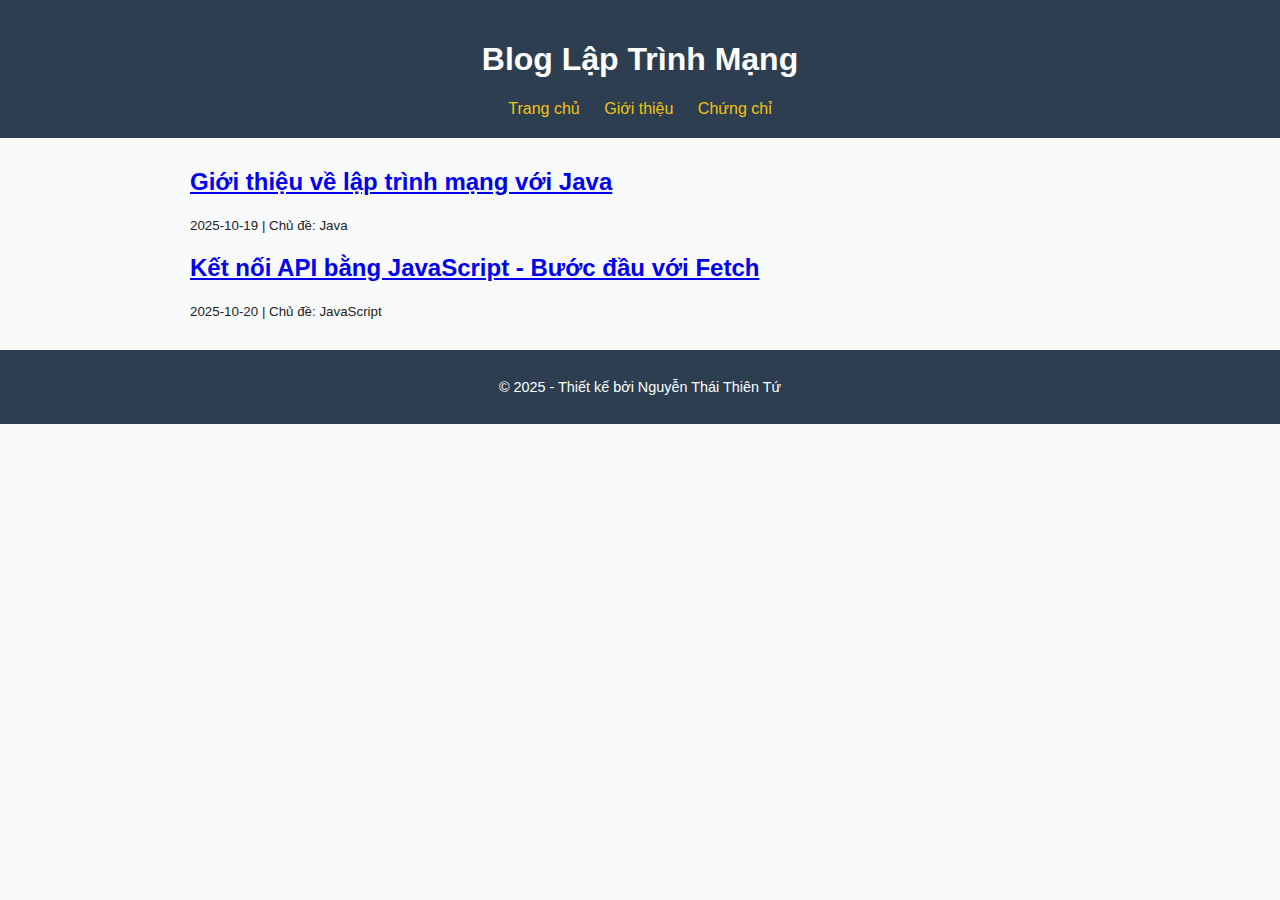
<file: index.html>
﻿<!DOCTYPE html>
<html lang="vi">
<head>
  <meta charset="UTF-8" />
  <meta name="viewport" content="width=device-width, initial-scale=1.0" />
  <title>Blog Lập Trình Mạng - Pepe</title>
  <link rel="stylesheet" href="css/style.css" />
</head>
<body>
  <header>
    <h1>Blog Lập Trình Mạng</h1>
    <nav>
      <a href="index.html" class="active">Trang chủ</a>
      <a href="about.html">Giới thiệu</a>
      <a href="certificates.html">Chứng chỉ</a>
    </nav>
  </header>

  <main id="post-list"></main>

  <footer>
    <p>© 2025 - Thiết kế bởi Nguyễn Thái Thiên Tứ</p>
  </footer>

  <script src="js/data.js"></script>
  <script src="js/main.js"></script>
</body>
</html>
</file>
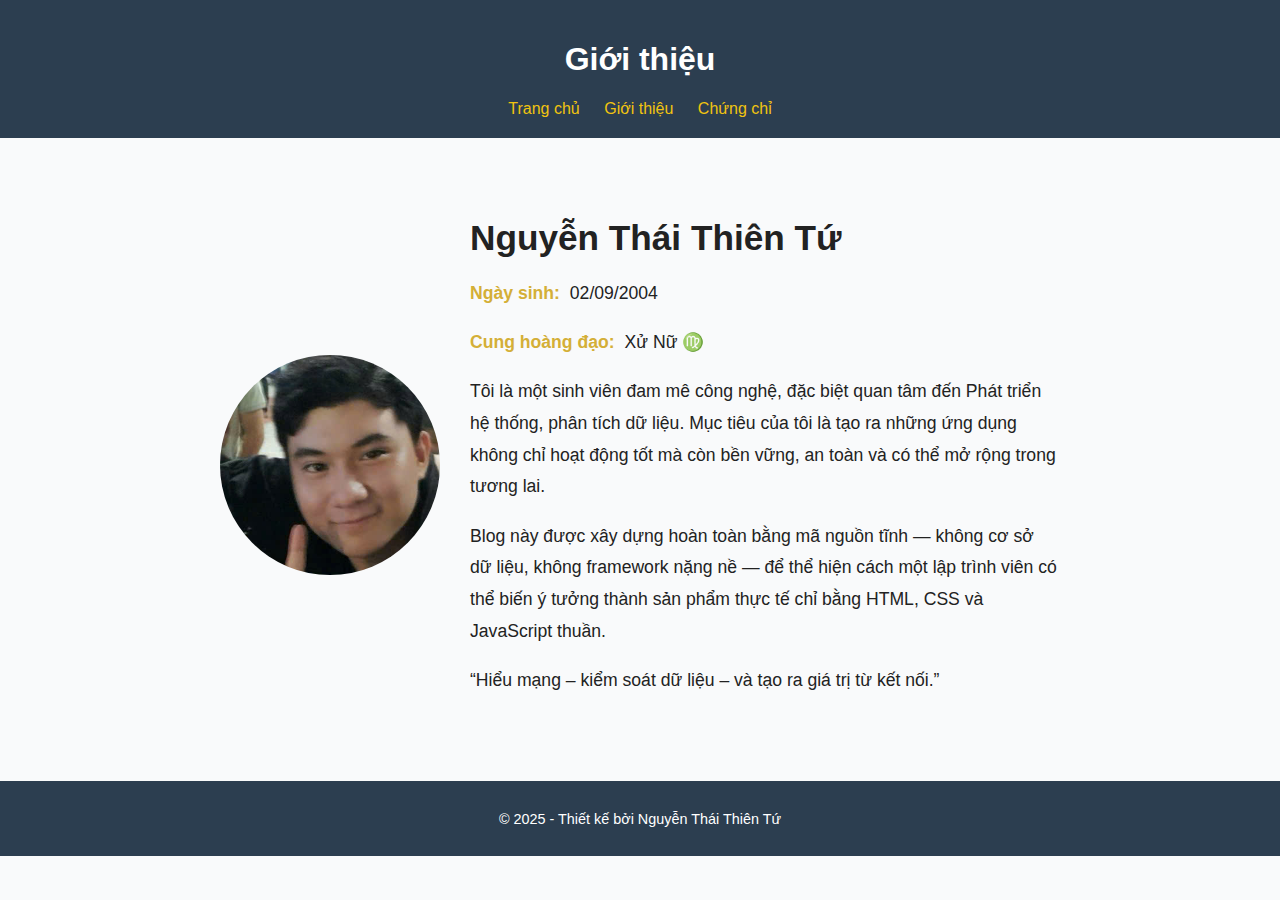
<file: about.html>
<!DOCTYPE html>
<html lang="vi">
<head>
  <meta charset="UTF-8" />
  <meta name="viewport" content="width=device-width, initial-scale=1.0" />
  <title>Giới thiệu - Blog Lập Trình Mạng</title>
  <link rel="stylesheet" href="css/style.css" />
  <style>
    .about-container {
      max-width: 850px;
      margin: 40px auto;
      padding: 30px;
      display: flex;
      flex-wrap: wrap;
      align-items: center;
      gap: 30px;
      margin-top: 50px;
    }

    .about-photo {
      flex: 0 0 220px;
      height: 220px;
      border-radius: 50%;
      overflow: hidden;
      background: #f0f0f0 center/cover no-repeat;
      background-image: url("img/profile.jpg"); /* ← Thay ảnh của bạn vào đây */
    }

    .about-info {
      flex: 1;
    }

    .about-info h2 {
      margin-top: 0;
      font-size: 2.2em;
      margin-bottom: 20px;
    }

    .about-info p {
      line-height: 1.8;
      font-size: 1.1em;
      margin-bottom: 15px;
    }

    .about-info p b {
      color: #d4af37;
      margin-right: 5px;
    }
  </style>
</head>
<body>
  <header>
    <h1>Giới thiệu</h1>
    <nav>
      <a href="index.html">Trang chủ</a>
      <a href="about.html" class="active">Giới thiệu</a>
      <a href="certificates.html">Chứng chỉ</a>
    </nav>
  </header>

  <main>
    <section class="about-container">
      <div class="about-photo"></div>

      <div class="about-info">
        <h2>Nguyễn Thái Thiên Tứ</h2>
        <p><b>Ngày sinh:</b> 02/09/2004</p>
        <p><b>Cung hoàng đạo:</b> Xử Nữ ♍</p>
        <p>
          Tôi là một sinh viên đam mê công nghệ, đặc biệt quan tâm đến <span class="highlight">Phát triển hệ thống, phân tích dữ liệu</span>.
          Mục tiêu của tôi là tạo ra những ứng dụng không chỉ hoạt động tốt mà còn bền vững, an toàn và có thể mở rộng trong tương lai.
        </p>
        <p>
          Blog này được xây dựng hoàn toàn bằng mã nguồn tĩnh — không cơ sở dữ liệu, không framework nặng nề — để thể hiện cách một lập trình viên có thể biến ý tưởng thành sản phẩm thực tế chỉ bằng HTML, CSS và JavaScript thuần.
        </p>

        <p class="quote">“Hiểu mạng – kiểm soát dữ liệu – và tạo ra giá trị từ kết nối.”</p>
      </div>
    </section>
  </main>

  <footer>
    <p>© 2025 - Thiết kế bởi Nguyễn Thái Thiên Tứ</p>
  </footer>
</body>
</html>
</file>
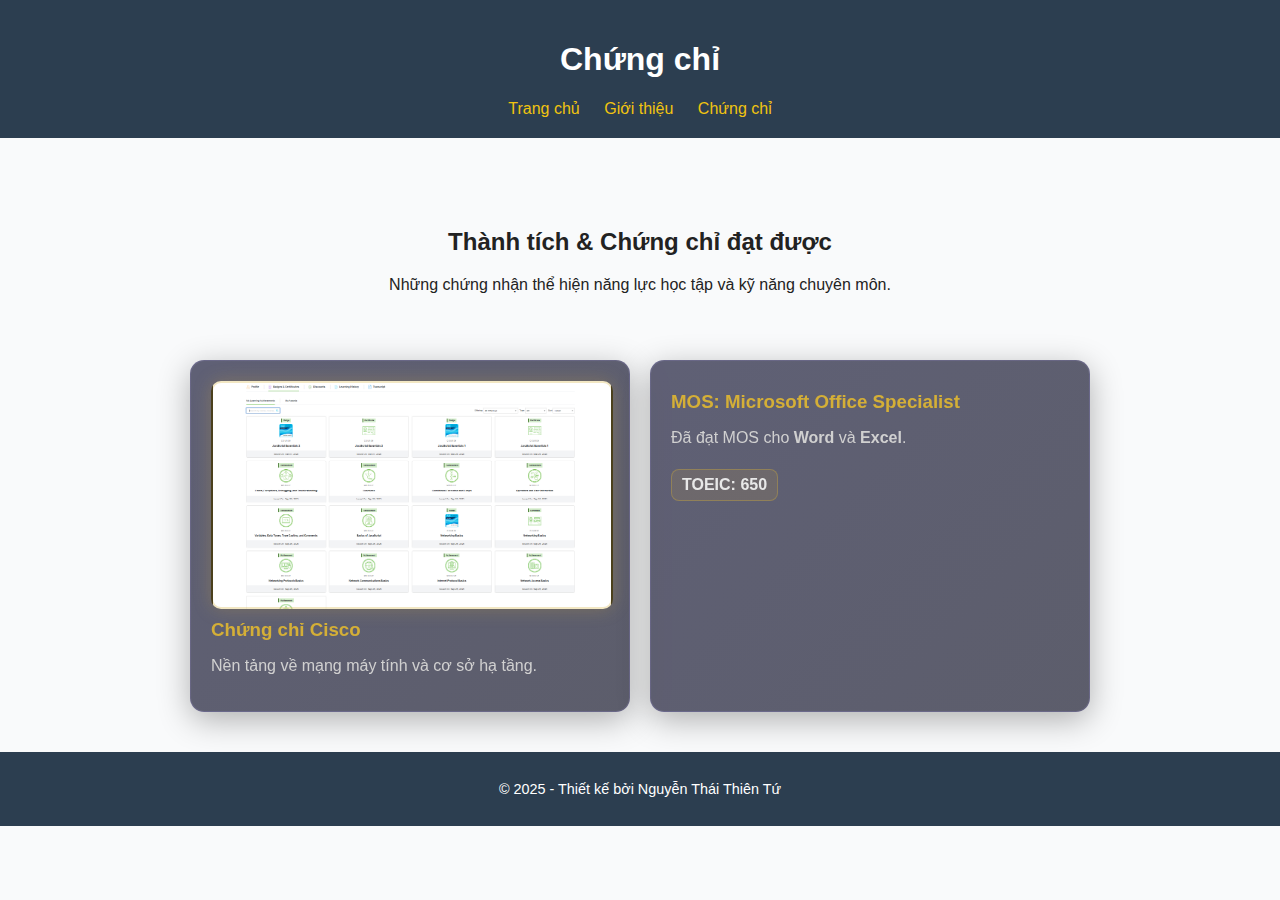
<file: certificates.html>
<!DOCTYPE html>
<html lang="vi">
<head>
  <meta charset="UTF-8" />
  <meta name="viewport" content="width=device-width, initial-scale=1.0" />
  <title>Chứng chỉ - Blog Lập Trình Mạng</title>
  <link rel="stylesheet" href="css/style.css" />
  <style>
    .certs-hero {
      max-width: 900px;
      margin: 40px auto 0;
      padding: 30px;
      text-align: center;
    }
    .certs-grid {
      max-width: 900px;
      margin: 20px auto 40px;
      display: grid;
      grid-template-columns: repeat(auto-fit, minmax(260px, 1fr));
      gap: 20px;
    }
    .cert-card {
      background: linear-gradient(135deg, rgba(30, 30, 60, 0.7) 0%, rgba(26, 26, 46, 0.7) 100%);
      backdrop-filter: blur(10px);
      border-radius: 14px;
      border: 1px solid rgba(148, 140, 232, 0.2);
      padding: 20px;
      box-shadow: 0 8px 32px rgba(0,0,0,0.3), inset 0 0 1px rgba(255,255,255,0.1);
    }
    .cert-card h3 { color: #d4af37; margin: 10px 0 8px; }
    .cert-card p { color: #d0d0d0; }
    .cert-image {
      width: 100%;
      aspect-ratio: 16/9;
      border-radius: 10px;
      background: #111 center/cover no-repeat;
      background-image: url('img/Cisco.png');
      border: 2px solid rgba(212, 175, 55, 0.3);
      box-shadow: 0 0 18px rgba(212, 175, 55, 0.25);
    }
    .score {
      display: inline-block;
      margin-top: 6px;
      padding: 6px 10px;
      border-radius: 8px;
      background: rgba(212, 175, 55, 0.12);
      border: 1px solid rgba(212, 175, 55, 0.35);
      color: #e8e8e8;
      font-weight: 600;
    }
  </style>
</head>
<body>
  <header>
    <h1>Chứng chỉ</h1>
    <nav>
      <a href="index.html">Trang chủ</a>
      <a href="about.html">Giới thiệu</a>
      <a href="certificates.html" class="active">Chứng chỉ</a>
    </nav>
  </header>

  <main>
    <section class="certs-hero">
      <h2>Thành tích & Chứng chỉ đạt được</h2>
      <p>Những chứng nhận thể hiện năng lực học tập và kỹ năng chuyên môn.</p>
    </section>

    <section>
      <div class="certs-grid">
        <div class="cert-card">
          <div class="cert-image" aria-label="Ảnh chứng chỉ Cisco"></div>
          <h3>Chứng chỉ Cisco</h3>
          <p>Nền tảng về mạng máy tính và cơ sở hạ tầng.</p>
        </div>

        <div class="cert-card">
          <h3>MOS: Microsoft Office Specialist</h3>
          <p>Đã đạt MOS cho <b>Word</b> và <b>Excel</b>.</p>
          <span class="score">TOEIC: 650</span>
        </div>
      </div>
    </section>
  </main>

  <footer>
    <p>© 2025 - Thiết kế bởi Nguyễn Thái Thiên Tứ</p>
  </footer>
</body>
</html>
</file>
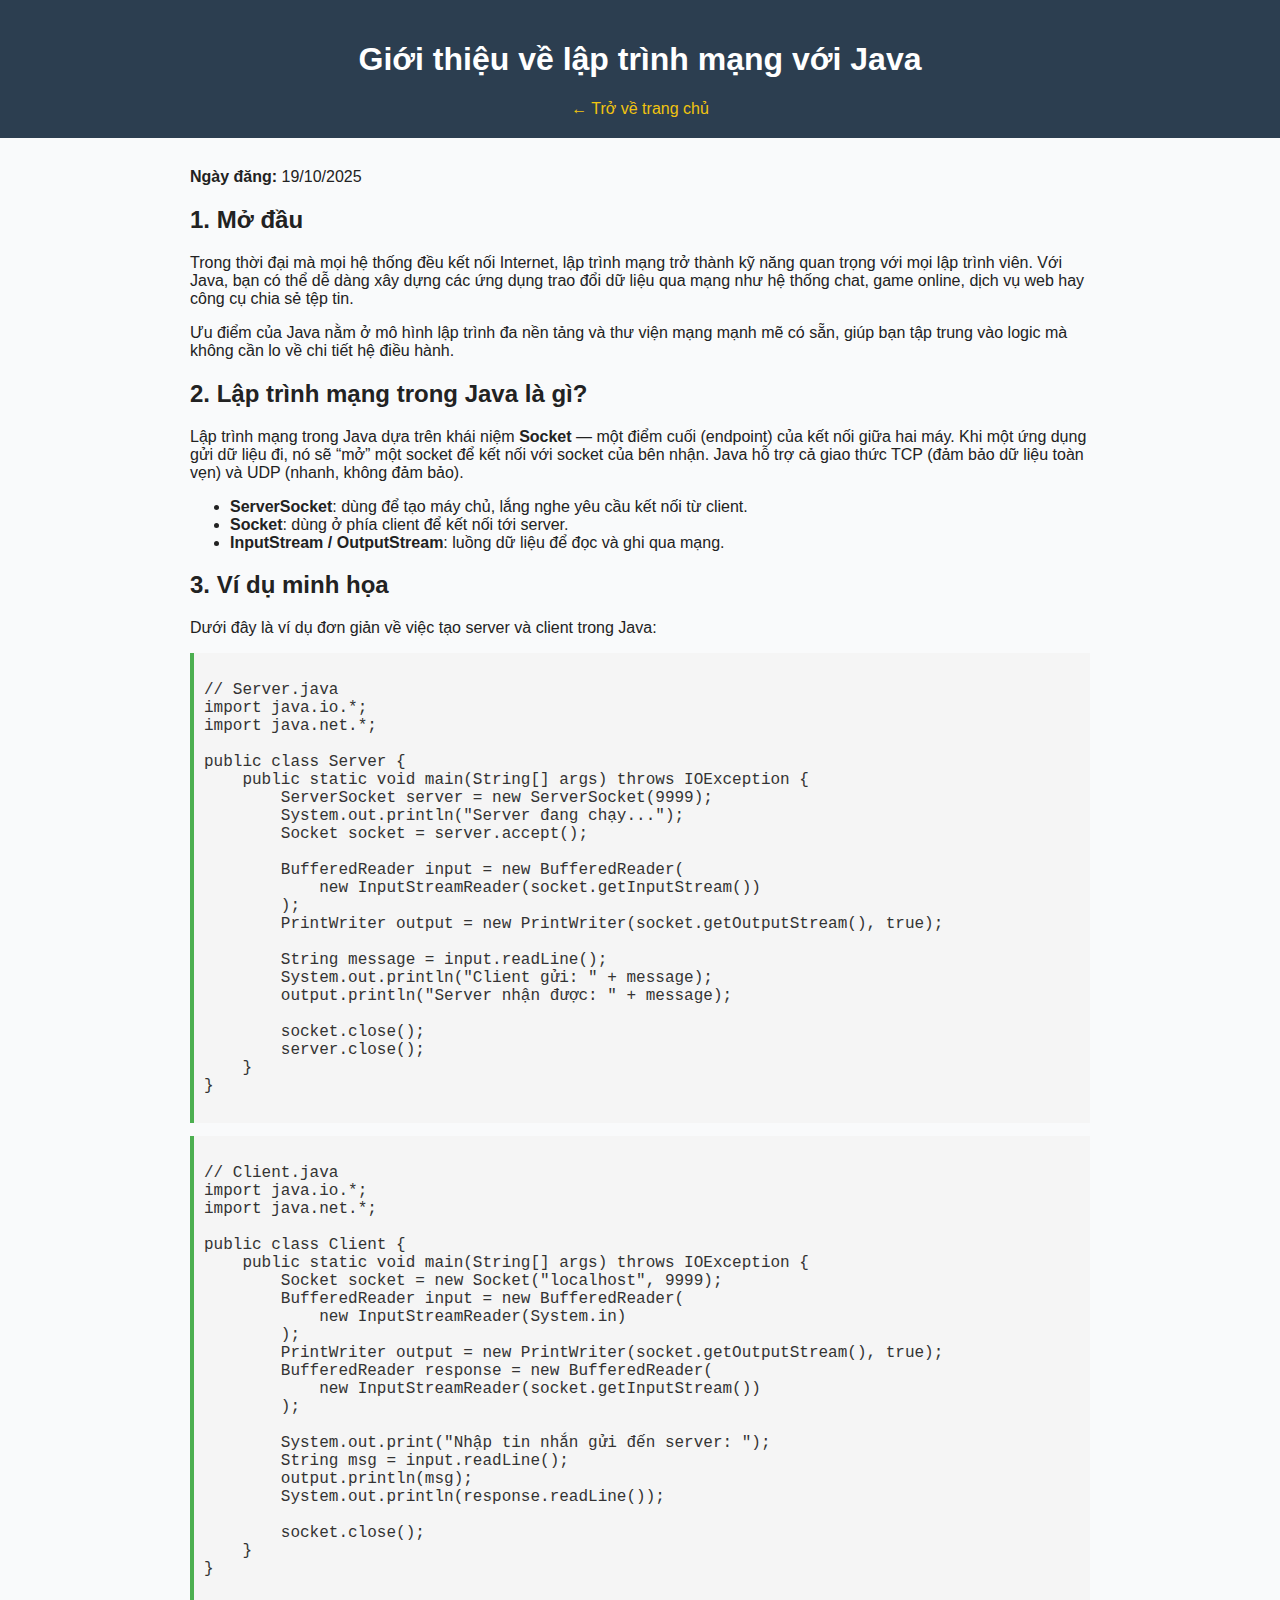
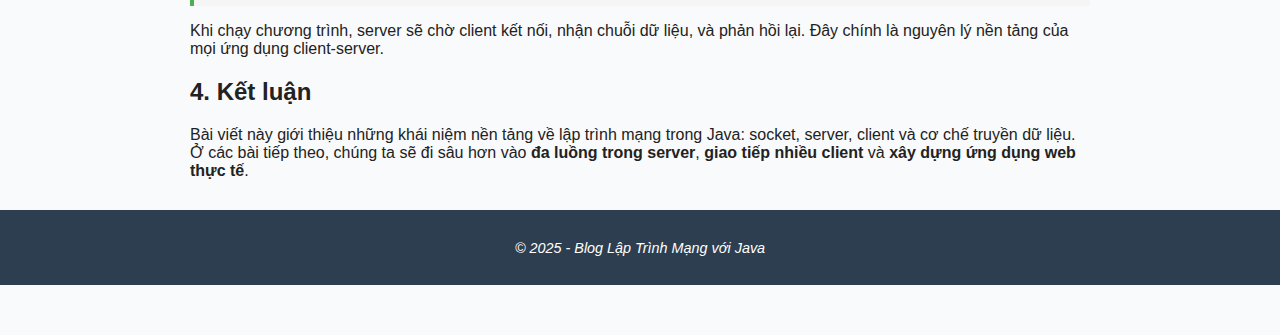
<file: posts/post1.html>
﻿<!DOCTYPE html>
<html lang="vi">
<head>
    <meta charset="UTF-8" />
    <title>Giới thiệu về lập trình mạng với Java</title>
    <link rel="stylesheet" href="../css/style.css" />
</head>
<body>
    <header>
        <h1>Giới thiệu về lập trình mạng với Java</h1>
        <nav><a href="../index.html">← Trở về trang chủ</a></nav>
    </header>
    <main>
        <p><b>Ngày đăng:</b> 19/10/2025</p>

        <section>
            <h2>1. Mở đầu</h2>
            <p>
                Trong thời đại mà mọi hệ thống đều kết nối Internet, lập trình mạng trở thành kỹ năng quan trọng với mọi lập trình viên. 
                Với Java, bạn có thể dễ dàng xây dựng các ứng dụng trao đổi dữ liệu qua mạng như hệ thống chat, game online, dịch vụ web hay công cụ chia sẻ tệp tin.
            </p>
            <p>
                Ưu điểm của Java nằm ở mô hình lập trình đa nền tảng và thư viện mạng mạnh mẽ có sẵn, giúp bạn tập trung vào logic mà không cần lo về chi tiết hệ điều hành.
            </p>
        </section>

        <section>
            <h2>2. Lập trình mạng trong Java là gì?</h2>
            <p>
                Lập trình mạng trong Java dựa trên khái niệm <b>Socket</b> — một điểm cuối (endpoint) của kết nối giữa hai máy. 
                Khi một ứng dụng gửi dữ liệu đi, nó sẽ “mở” một socket để kết nối với socket của bên nhận. 
                Java hỗ trợ cả giao thức TCP (đảm bảo dữ liệu toàn vẹn) và UDP (nhanh, không đảm bảo).
            </p>
            <ul>
                <li><b>ServerSocket</b>: dùng để tạo máy chủ, lắng nghe yêu cầu kết nối từ client.</li>
                <li><b>Socket</b>: dùng ở phía client để kết nối tới server.</li>
                <li><b>InputStream / OutputStream</b>: luồng dữ liệu để đọc và ghi qua mạng.</li>
            </ul>
        </section>

        <section>
            <h2>3. Ví dụ minh họa</h2>
            <p>Dưới đây là ví dụ đơn giản về việc tạo server và client trong Java:</p>
            <pre><code>
// Server.java
import java.io.*;
import java.net.*;

public class Server {
    public static void main(String[] args) throws IOException {
        ServerSocket server = new ServerSocket(9999);
        System.out.println("Server đang chạy...");
        Socket socket = server.accept();

        BufferedReader input = new BufferedReader(
            new InputStreamReader(socket.getInputStream())
        );
        PrintWriter output = new PrintWriter(socket.getOutputStream(), true);

        String message = input.readLine();
        System.out.println("Client gửi: " + message);
        output.println("Server nhận được: " + message);

        socket.close();
        server.close();
    }
}
            </code></pre>

            <pre><code>
// Client.java
import java.io.*;
import java.net.*;

public class Client {
    public static void main(String[] args) throws IOException {
        Socket socket = new Socket("localhost", 9999);
        BufferedReader input = new BufferedReader(
            new InputStreamReader(System.in)
        );
        PrintWriter output = new PrintWriter(socket.getOutputStream(), true);
        BufferedReader response = new BufferedReader(
            new InputStreamReader(socket.getInputStream())
        );

        System.out.print("Nhập tin nhắn gửi đến server: ");
        String msg = input.readLine();
        output.println(msg);
        System.out.println(response.readLine());

        socket.close();
    }
}
            </code></pre>
            <p>
                Khi chạy chương trình, server sẽ chờ client kết nối, nhận chuỗi dữ liệu, và phản hồi lại. 
                Đây chính là nguyên lý nền tảng của mọi ứng dụng client-server.
            </p>
        </section>

        <section>
            <h2>4. Kết luận</h2>
            <p>
                Bài viết này giới thiệu những khái niệm nền tảng về lập trình mạng trong Java: socket, server, client và cơ chế truyền dữ liệu. 
                Ở các bài tiếp theo, chúng ta sẽ đi sâu hơn vào <b>đa luồng trong server</b>, <b>giao tiếp nhiều client</b> và <b>xây dựng ứng dụng web thực tế</b>.
            </p>
        </section>
    </main>
    <footer>
        <p><i>© 2025 - Blog Lập Trình Mạng với Java</i></p>
    </footer>
</body>
</html>
</file>
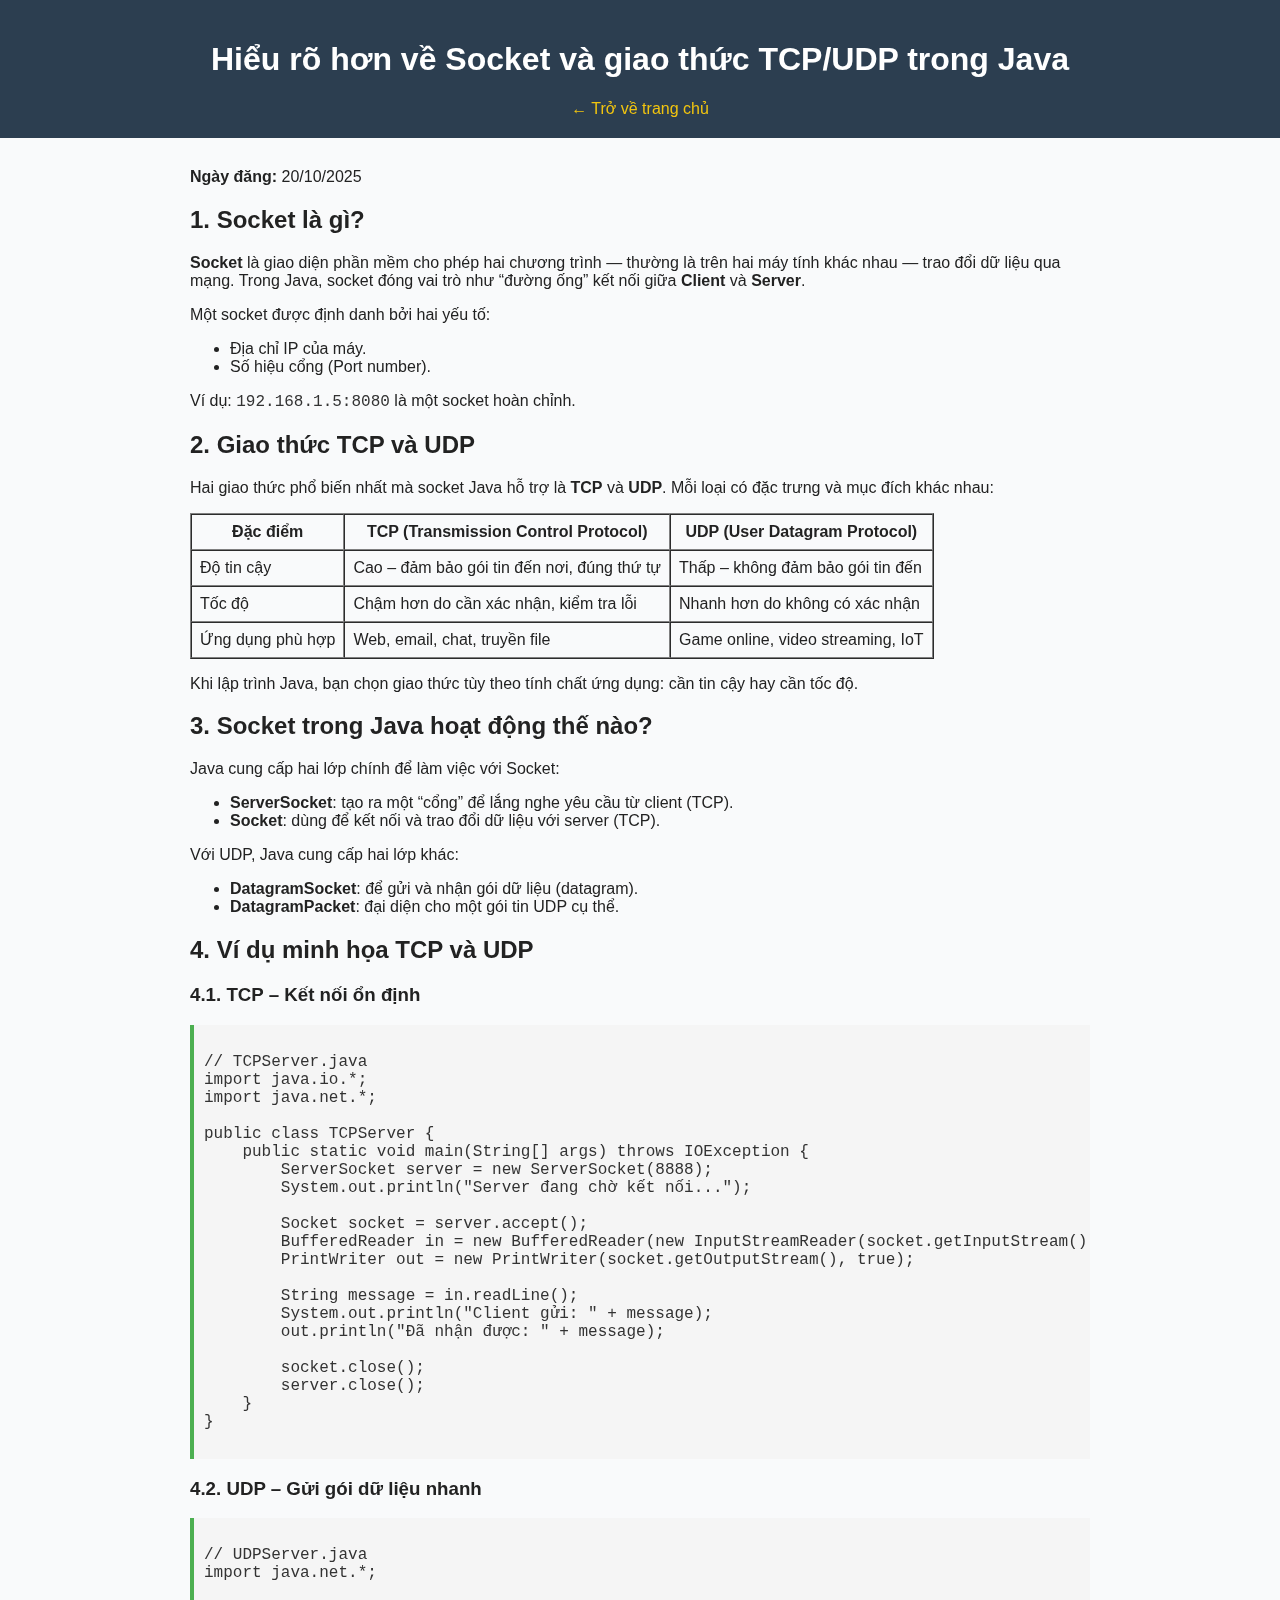
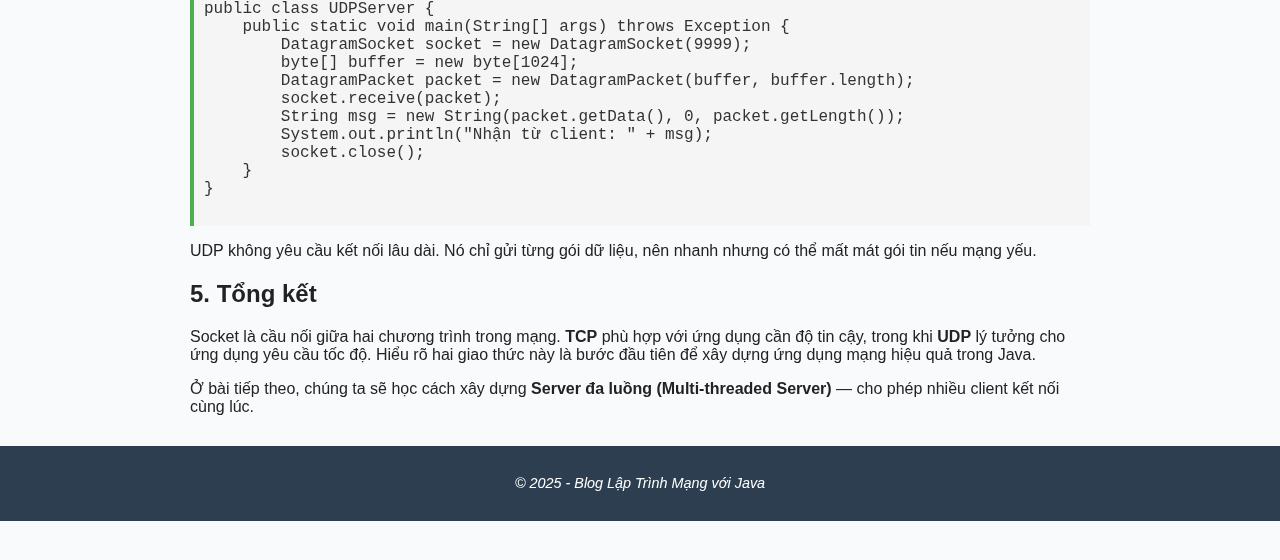
<file: posts/post2.html>
<!DOCTYPE html>
<html lang="vi">
<head>
    <meta charset="UTF-8" />
    <title>Hiểu rõ hơn về Socket và giao thức TCP/UDP trong Java</title>
    <link rel="stylesheet" href="../css/style.css" />
</head>
<body>
    <header>
        <h1>Hiểu rõ hơn về Socket và giao thức TCP/UDP trong Java</h1>
        <nav><a href="../index.html">← Trở về trang chủ</a></nav>
    </header>
    <main>
        <p><b>Ngày đăng:</b> 20/10/2025</p>

        <section>
            <h2>1. Socket là gì?</h2>
            <p>
                <b>Socket</b> là giao diện phần mềm cho phép hai chương trình — thường là trên hai máy tính khác nhau — 
                trao đổi dữ liệu qua mạng. Trong Java, socket đóng vai trò như “đường ống” kết nối giữa <b>Client</b> và <b>Server</b>.
            </p>
            <p>
                Một socket được định danh bởi hai yếu tố:
                <ul>
                    <li>Địa chỉ IP của máy.</li>
                    <li>Số hiệu cổng (Port number).</li>
                </ul>
                Ví dụ: <code>192.168.1.5:8080</code> là một socket hoàn chỉnh.
            </p>
        </section>

        <section>
            <h2>2. Giao thức TCP và UDP</h2>
            <p>
                Hai giao thức phổ biến nhất mà socket Java hỗ trợ là <b>TCP</b> và <b>UDP</b>.  
                Mỗi loại có đặc trưng và mục đích khác nhau:
            </p>
            <table border="1" cellpadding="8" cellspacing="0">
                <tr>
                    <th>Đặc điểm</th>
                    <th>TCP (Transmission Control Protocol)</th>
                    <th>UDP (User Datagram Protocol)</th>
                </tr>
                <tr>
                    <td>Độ tin cậy</td>
                    <td>Cao – đảm bảo gói tin đến nơi, đúng thứ tự</td>
                    <td>Thấp – không đảm bảo gói tin đến</td>
                </tr>
                <tr>
                    <td>Tốc độ</td>
                    <td>Chậm hơn do cần xác nhận, kiểm tra lỗi</td>
                    <td>Nhanh hơn do không có xác nhận</td>
                </tr>
                <tr>
                    <td>Ứng dụng phù hợp</td>
                    <td>Web, email, chat, truyền file</td>
                    <td>Game online, video streaming, IoT</td>
                </tr>
            </table>
            <p>
                Khi lập trình Java, bạn chọn giao thức tùy theo tính chất ứng dụng: cần tin cậy hay cần tốc độ.
            </p>
        </section>

        <section>
            <h2>3. Socket trong Java hoạt động thế nào?</h2>
            <p>
                Java cung cấp hai lớp chính để làm việc với Socket:
            </p>
            <ul>
                <li><b>ServerSocket</b>: tạo ra một “cổng” để lắng nghe yêu cầu từ client (TCP).</li>
                <li><b>Socket</b>: dùng để kết nối và trao đổi dữ liệu với server (TCP).</li>
            </ul>
            <p>
                Với UDP, Java cung cấp hai lớp khác:
            </p>
            <ul>
                <li><b>DatagramSocket</b>: để gửi và nhận gói dữ liệu (datagram).</li>
                <li><b>DatagramPacket</b>: đại diện cho một gói tin UDP cụ thể.</li>
            </ul>
        </section>

        <section>
            <h2>4. Ví dụ minh họa TCP và UDP</h2>

            <h3>4.1. TCP – Kết nối ổn định</h3>
            <pre><code>
// TCPServer.java
import java.io.*;
import java.net.*;

public class TCPServer {
    public static void main(String[] args) throws IOException {
        ServerSocket server = new ServerSocket(8888);
        System.out.println("Server đang chờ kết nối...");

        Socket socket = server.accept();
        BufferedReader in = new BufferedReader(new InputStreamReader(socket.getInputStream()));
        PrintWriter out = new PrintWriter(socket.getOutputStream(), true);

        String message = in.readLine();
        System.out.println("Client gửi: " + message);
        out.println("Đã nhận được: " + message);

        socket.close();
        server.close();
    }
}
            </code></pre>

            <h3>4.2. UDP – Gửi gói dữ liệu nhanh</h3>
            <pre><code>
// UDPServer.java
import java.net.*;

public class UDPServer {
    public static void main(String[] args) throws Exception {
        DatagramSocket socket = new DatagramSocket(9999);
        byte[] buffer = new byte[1024];
        DatagramPacket packet = new DatagramPacket(buffer, buffer.length);
        socket.receive(packet);
        String msg = new String(packet.getData(), 0, packet.getLength());
        System.out.println("Nhận từ client: " + msg);
        socket.close();
    }
}
            </code></pre>
            <p>
                UDP không yêu cầu kết nối lâu dài. Nó chỉ gửi từng gói dữ liệu, nên nhanh nhưng có thể mất mát gói tin nếu mạng yếu.
            </p>
        </section>

        <section>
            <h2>5. Tổng kết</h2>
            <p>
                Socket là cầu nối giữa hai chương trình trong mạng.  
                <b>TCP</b> phù hợp với ứng dụng cần độ tin cậy, trong khi <b>UDP</b> lý tưởng cho ứng dụng yêu cầu tốc độ.  
                Hiểu rõ hai giao thức này là bước đầu tiên để xây dựng ứng dụng mạng hiệu quả trong Java.
            </p>
            <p>
                Ở bài tiếp theo, chúng ta sẽ học cách xây dựng <b>Server đa luồng (Multi-threaded Server)</b> — cho phép nhiều client kết nối cùng lúc.
            </p>
        </section>
    </main>
    <footer>
        <p><i>© 2025 - Blog Lập Trình Mạng với Java</i></p>
    </footer>
</body>
</html>
</file>
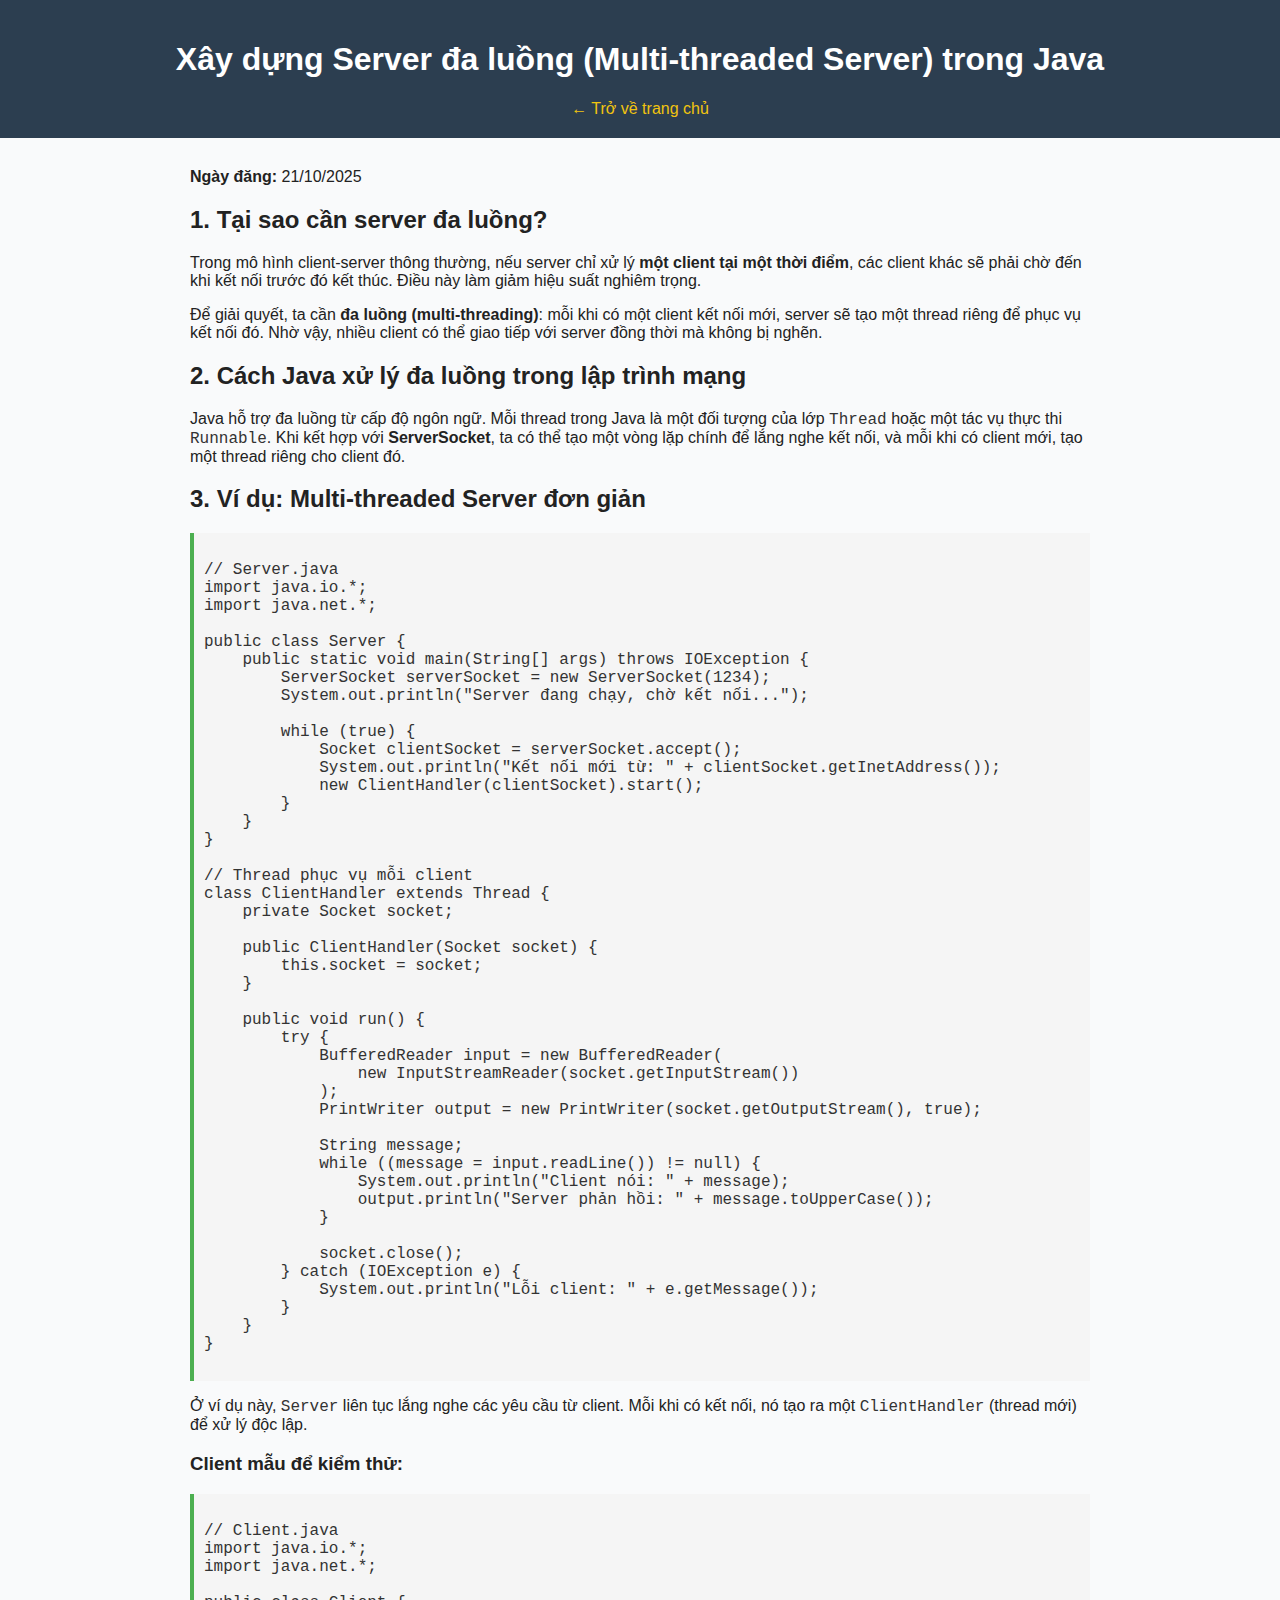
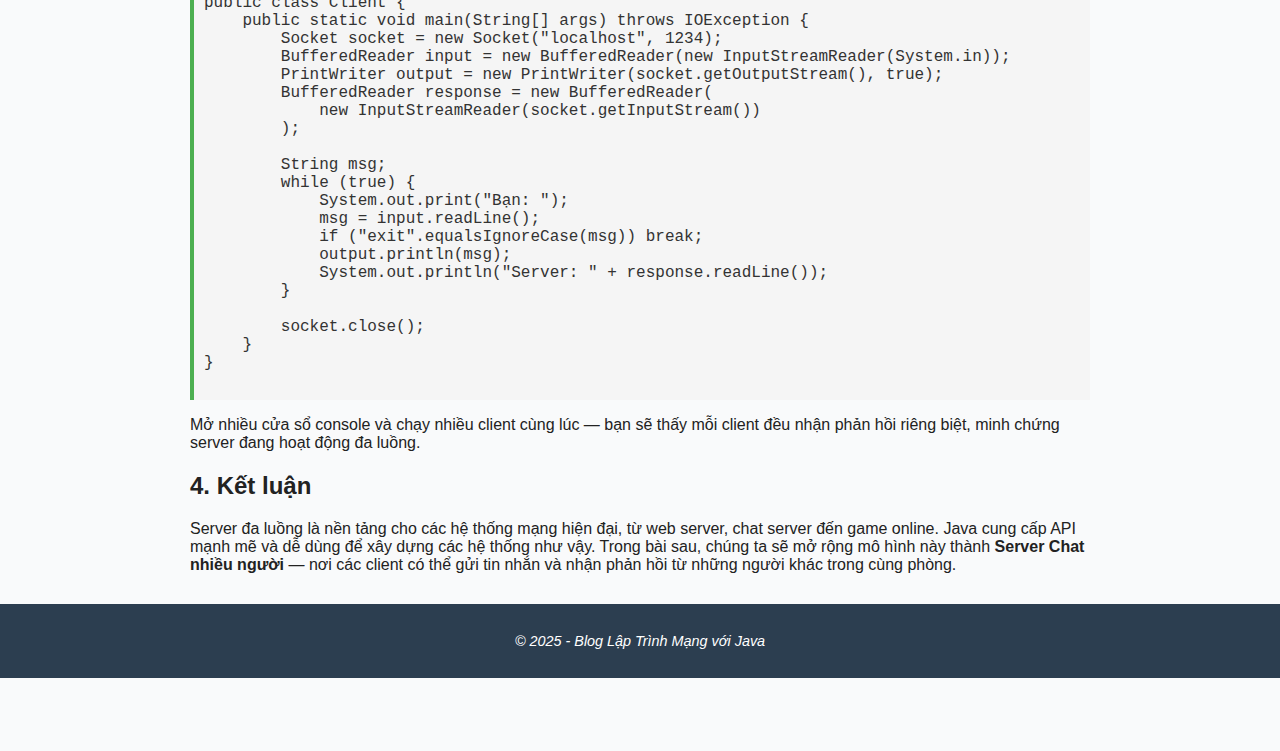
<file: posts/post3.html>
<!DOCTYPE html>
<html lang="vi">
<head>
    <meta charset="UTF-8" />
    <title>Xây dựng Server đa luồng trong Java</title>
    <link rel="stylesheet" href="../css/style.css" />
</head>
<body>
    <header>
        <h1>Xây dựng Server đa luồng (Multi-threaded Server) trong Java</h1>
        <nav><a href="../index.html">← Trở về trang chủ</a></nav>
    </header>
    <main>
        <p><b>Ngày đăng:</b> 21/10/2025</p>

        <section>
            <h2>1. Tại sao cần server đa luồng?</h2>
            <p>
                Trong mô hình client-server thông thường, nếu server chỉ xử lý <b>một client tại một thời điểm</b>, 
                các client khác sẽ phải chờ đến khi kết nối trước đó kết thúc. Điều này làm giảm hiệu suất nghiêm trọng.
            </p>
            <p>
                Để giải quyết, ta cần <b>đa luồng (multi-threading)</b>: mỗi khi có một client kết nối mới, 
                server sẽ tạo một thread riêng để phục vụ kết nối đó. 
                Nhờ vậy, nhiều client có thể giao tiếp với server đồng thời mà không bị nghẽn.
            </p>
        </section>

        <section>
            <h2>2. Cách Java xử lý đa luồng trong lập trình mạng</h2>
            <p>
                Java hỗ trợ đa luồng từ cấp độ ngôn ngữ. 
                Mỗi thread trong Java là một đối tượng của lớp <code>Thread</code> hoặc một tác vụ thực thi <code>Runnable</code>.  
                Khi kết hợp với <b>ServerSocket</b>, ta có thể tạo một vòng lặp chính để lắng nghe kết nối, 
                và mỗi khi có client mới, tạo một thread riêng cho client đó.
            </p>
        </section>

        <section>
            <h2>3. Ví dụ: Multi-threaded Server đơn giản</h2>

            <pre><code>
// Server.java
import java.io.*;
import java.net.*;

public class Server {
    public static void main(String[] args) throws IOException {
        ServerSocket serverSocket = new ServerSocket(1234);
        System.out.println("Server đang chạy, chờ kết nối...");

        while (true) {
            Socket clientSocket = serverSocket.accept();
            System.out.println("Kết nối mới từ: " + clientSocket.getInetAddress());
            new ClientHandler(clientSocket).start();
        }
    }
}

// Thread phục vụ mỗi client
class ClientHandler extends Thread {
    private Socket socket;

    public ClientHandler(Socket socket) {
        this.socket = socket;
    }

    public void run() {
        try {
            BufferedReader input = new BufferedReader(
                new InputStreamReader(socket.getInputStream())
            );
            PrintWriter output = new PrintWriter(socket.getOutputStream(), true);

            String message;
            while ((message = input.readLine()) != null) {
                System.out.println("Client nói: " + message);
                output.println("Server phản hồi: " + message.toUpperCase());
            }

            socket.close();
        } catch (IOException e) {
            System.out.println("Lỗi client: " + e.getMessage());
        }
    }
}
            </code></pre>

            <p>
                Ở ví dụ này, <code>Server</code> liên tục lắng nghe các yêu cầu từ client. 
                Mỗi khi có kết nối, nó tạo ra một <code>ClientHandler</code> (thread mới) để xử lý độc lập.
            </p>

            <h3>Client mẫu để kiểm thử:</h3>
            <pre><code>
// Client.java
import java.io.*;
import java.net.*;

public class Client {
    public static void main(String[] args) throws IOException {
        Socket socket = new Socket("localhost", 1234);
        BufferedReader input = new BufferedReader(new InputStreamReader(System.in));
        PrintWriter output = new PrintWriter(socket.getOutputStream(), true);
        BufferedReader response = new BufferedReader(
            new InputStreamReader(socket.getInputStream())
        );

        String msg;
        while (true) {
            System.out.print("Bạn: ");
            msg = input.readLine();
            if ("exit".equalsIgnoreCase(msg)) break;
            output.println(msg);
            System.out.println("Server: " + response.readLine());
        }

        socket.close();
    }
}
            </code></pre>

            <p>
                Mở nhiều cửa sổ console và chạy nhiều client cùng lúc — bạn sẽ thấy mỗi client đều nhận phản hồi riêng biệt, 
                minh chứng server đang hoạt động đa luồng.
            </p>
        </section>

        <section>
            <h2>4. Kết luận</h2>
            <p>
                Server đa luồng là nền tảng cho các hệ thống mạng hiện đại, 
                từ web server, chat server đến game online. 
                Java cung cấp API mạnh mẽ và dễ dùng để xây dựng các hệ thống như vậy.  
                Trong bài sau, chúng ta sẽ mở rộng mô hình này thành <b>Server Chat nhiều người</b> 
                — nơi các client có thể gửi tin nhắn và nhận phản hồi từ những người khác trong cùng phòng.
            </p>
        </section>
    </main>
    <footer>
        <p><i>© 2025 - Blog Lập Trình Mạng với Java</i></p>
    </footer>
</body>
</html>
</file>
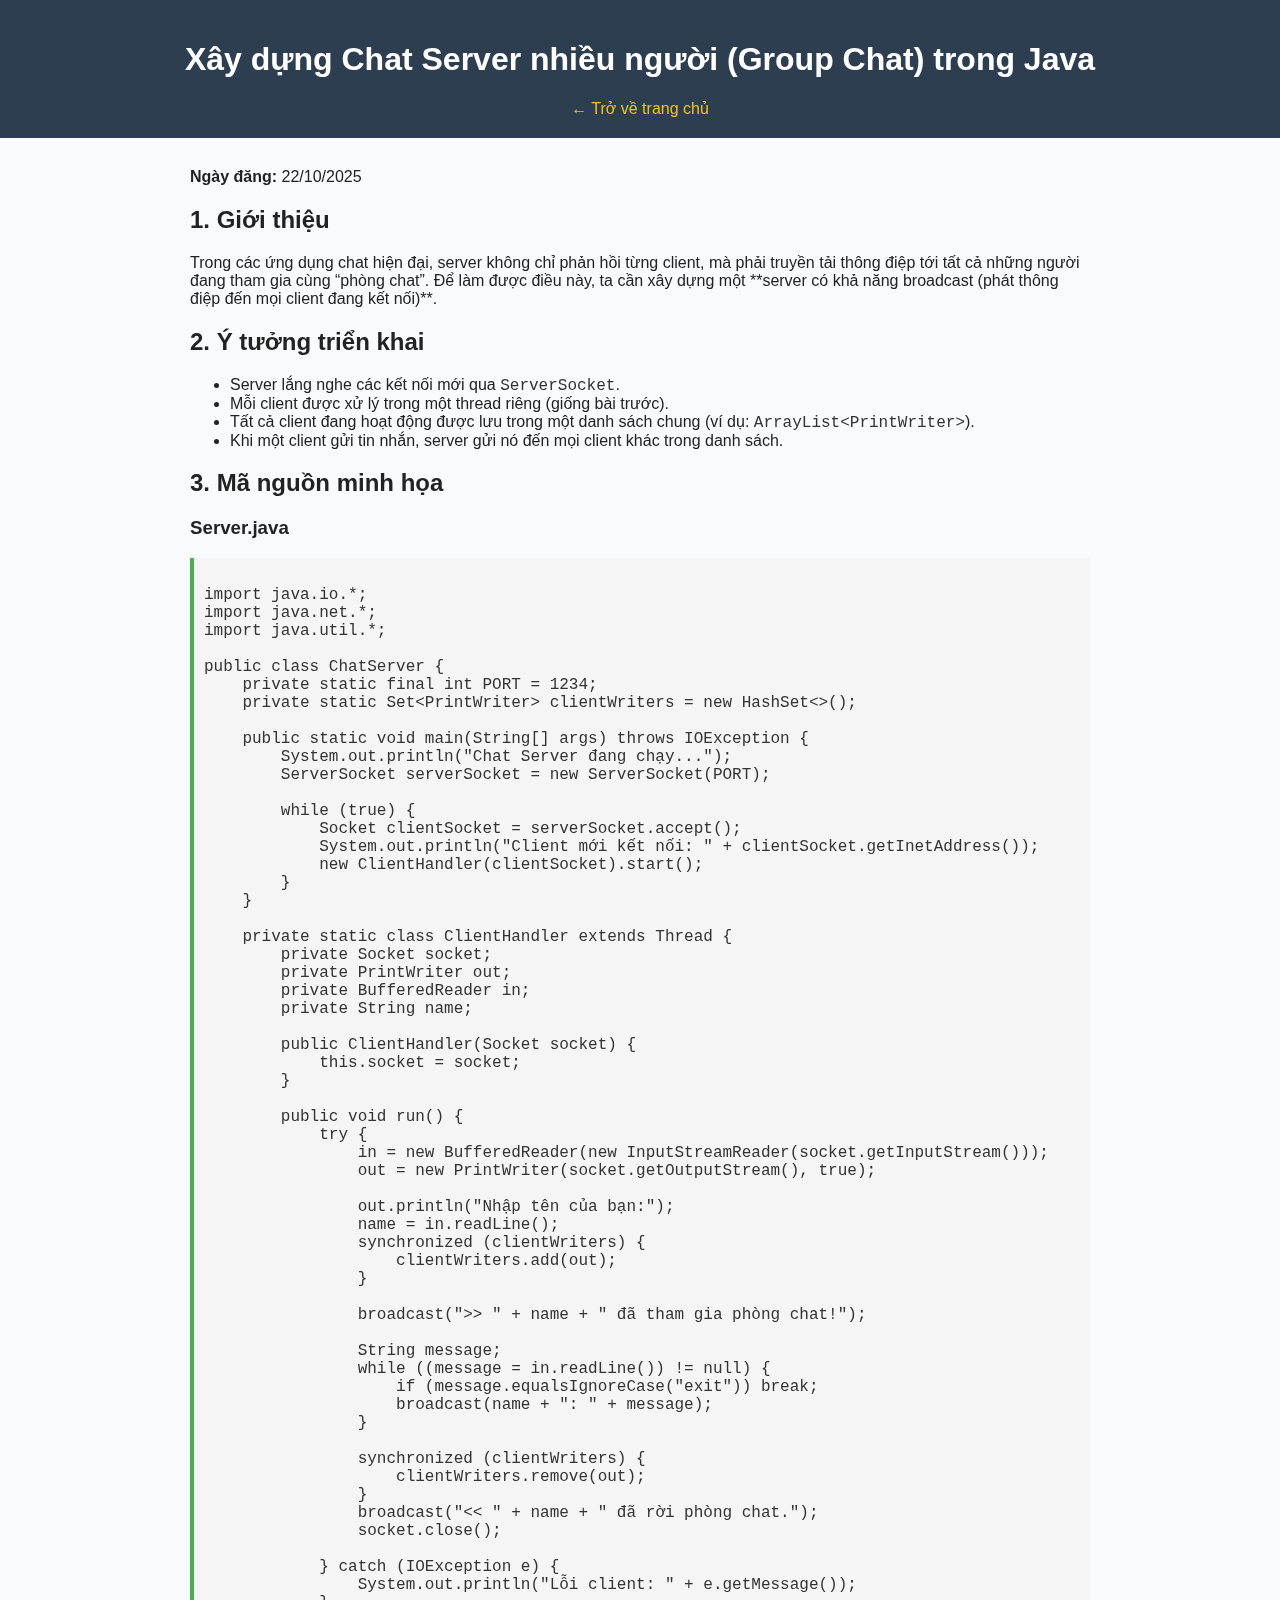
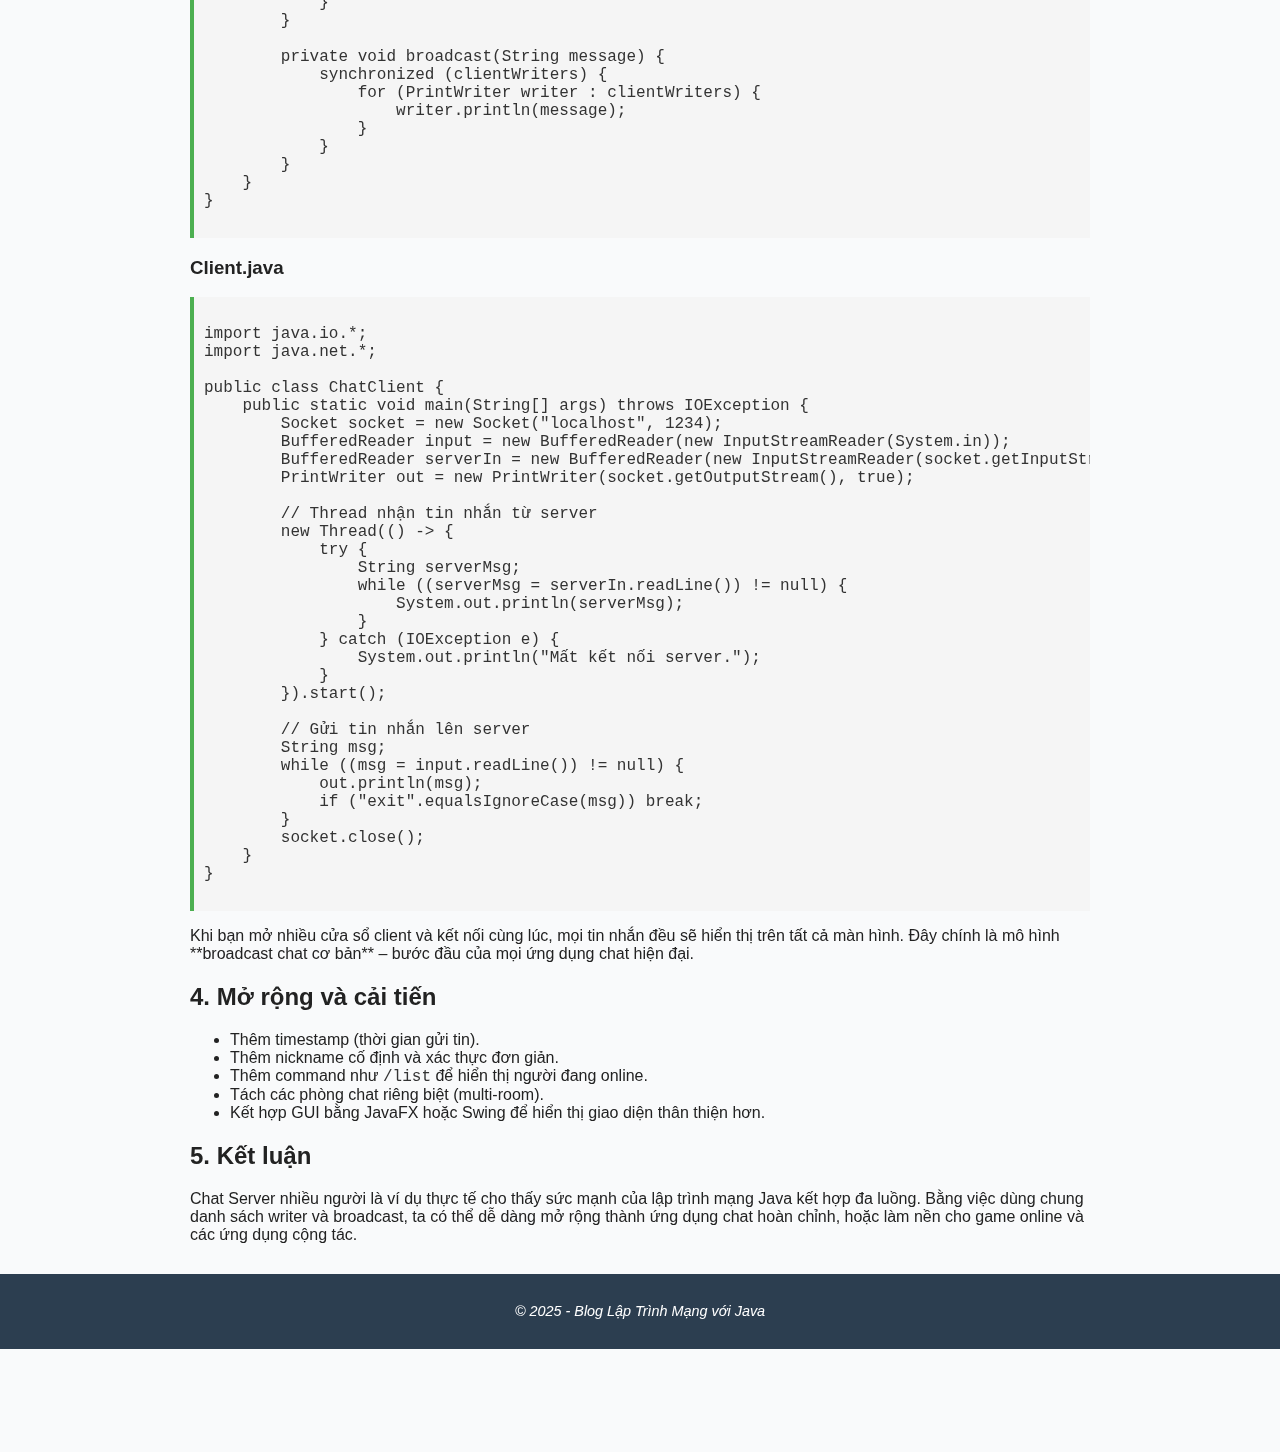
<file: posts/post4.html>
<!DOCTYPE html>
<html lang="vi">
<head>
    <meta charset="UTF-8" />
    <title>Xây dựng Chat Server nhiều người trong Java</title>
    <link rel="stylesheet" href="../css/style.css" />
</head>
<body>
    <header>
        <h1>Xây dựng Chat Server nhiều người (Group Chat) trong Java</h1>
        <nav><a href="../index.html">← Trở về trang chủ</a></nav>
    </header>

    <main>
        <p><b>Ngày đăng:</b> 22/10/2025</p>

        <section>
            <h2>1. Giới thiệu</h2>
            <p>
                Trong các ứng dụng chat hiện đại, server không chỉ phản hồi từng client, 
                mà phải truyền tải thông điệp tới tất cả những người đang tham gia cùng “phòng chat”.
                Để làm được điều này, ta cần xây dựng một **server có khả năng broadcast (phát thông điệp đến mọi client đang kết nối)**.
            </p>
        </section>

        <section>
            <h2>2. Ý tưởng triển khai</h2>
            <ul>
                <li>Server lắng nghe các kết nối mới qua <code>ServerSocket</code>.</li>
                <li>Mỗi client được xử lý trong một thread riêng (giống bài trước).</li>
                <li>Tất cả client đang hoạt động được lưu trong một danh sách chung (ví dụ: <code>ArrayList&lt;PrintWriter&gt;</code>).</li>
                <li>Khi một client gửi tin nhắn, server gửi nó đến mọi client khác trong danh sách.</li>
            </ul>
        </section>

        <section>
            <h2>3. Mã nguồn minh họa</h2>

            <h3>Server.java</h3>
            <pre><code>
import java.io.*;
import java.net.*;
import java.util.*;

public class ChatServer {
    private static final int PORT = 1234;
    private static Set&lt;PrintWriter&gt; clientWriters = new HashSet&lt;&gt;();

    public static void main(String[] args) throws IOException {
        System.out.println("Chat Server đang chạy...");
        ServerSocket serverSocket = new ServerSocket(PORT);

        while (true) {
            Socket clientSocket = serverSocket.accept();
            System.out.println("Client mới kết nối: " + clientSocket.getInetAddress());
            new ClientHandler(clientSocket).start();
        }
    }

    private static class ClientHandler extends Thread {
        private Socket socket;
        private PrintWriter out;
        private BufferedReader in;
        private String name;

        public ClientHandler(Socket socket) {
            this.socket = socket;
        }

        public void run() {
            try {
                in = new BufferedReader(new InputStreamReader(socket.getInputStream()));
                out = new PrintWriter(socket.getOutputStream(), true);

                out.println("Nhập tên của bạn:");
                name = in.readLine();
                synchronized (clientWriters) {
                    clientWriters.add(out);
                }

                broadcast(">> " + name + " đã tham gia phòng chat!");

                String message;
                while ((message = in.readLine()) != null) {
                    if (message.equalsIgnoreCase("exit")) break;
                    broadcast(name + ": " + message);
                }

                synchronized (clientWriters) {
                    clientWriters.remove(out);
                }
                broadcast("<< " + name + " đã rời phòng chat.");
                socket.close();

            } catch (IOException e) {
                System.out.println("Lỗi client: " + e.getMessage());
            }
        }

        private void broadcast(String message) {
            synchronized (clientWriters) {
                for (PrintWriter writer : clientWriters) {
                    writer.println(message);
                }
            }
        }
    }
}
            </code></pre>

            <h3>Client.java</h3>
            <pre><code>
import java.io.*;
import java.net.*;

public class ChatClient {
    public static void main(String[] args) throws IOException {
        Socket socket = new Socket("localhost", 1234);
        BufferedReader input = new BufferedReader(new InputStreamReader(System.in));
        BufferedReader serverIn = new BufferedReader(new InputStreamReader(socket.getInputStream()));
        PrintWriter out = new PrintWriter(socket.getOutputStream(), true);

        // Thread nhận tin nhắn từ server
        new Thread(() -> {
            try {
                String serverMsg;
                while ((serverMsg = serverIn.readLine()) != null) {
                    System.out.println(serverMsg);
                }
            } catch (IOException e) {
                System.out.println("Mất kết nối server.");
            }
        }).start();

        // Gửi tin nhắn lên server
        String msg;
        while ((msg = input.readLine()) != null) {
            out.println(msg);
            if ("exit".equalsIgnoreCase(msg)) break;
        }
        socket.close();
    }
}
            </code></pre>

            <p>
                Khi bạn mở nhiều cửa sổ client và kết nối cùng lúc, mọi tin nhắn đều sẽ hiển thị trên tất cả màn hình.  
                Đây chính là mô hình **broadcast chat cơ bản** – bước đầu của mọi ứng dụng chat hiện đại.
            </p>
        </section>

        <section>
            <h2>4. Mở rộng và cải tiến</h2>
            <ul>
                <li>Thêm timestamp (thời gian gửi tin).</li>
                <li>Thêm nickname cố định và xác thực đơn giản.</li>
                <li>Thêm command như <code>/list</code> để hiển thị người đang online.</li>
                <li>Tách các phòng chat riêng biệt (multi-room).</li>
                <li>Kết hợp GUI bằng JavaFX hoặc Swing để hiển thị giao diện thân thiện hơn.</li>
            </ul>
        </section>

        <section>
            <h2>5. Kết luận</h2>
            <p>
                Chat Server nhiều người là ví dụ thực tế cho thấy sức mạnh của lập trình mạng Java kết hợp đa luồng.  
                Bằng việc dùng chung danh sách writer và broadcast, ta có thể dễ dàng mở rộng thành ứng dụng chat hoàn chỉnh, 
                hoặc làm nền cho game online và các ứng dụng cộng tác.
            </p>
        </section>
    </main>

    <footer>
        <p><i>© 2025 - Blog Lập Trình Mạng với Java</i></p>
    </footer>
</body>
</html>
</file>
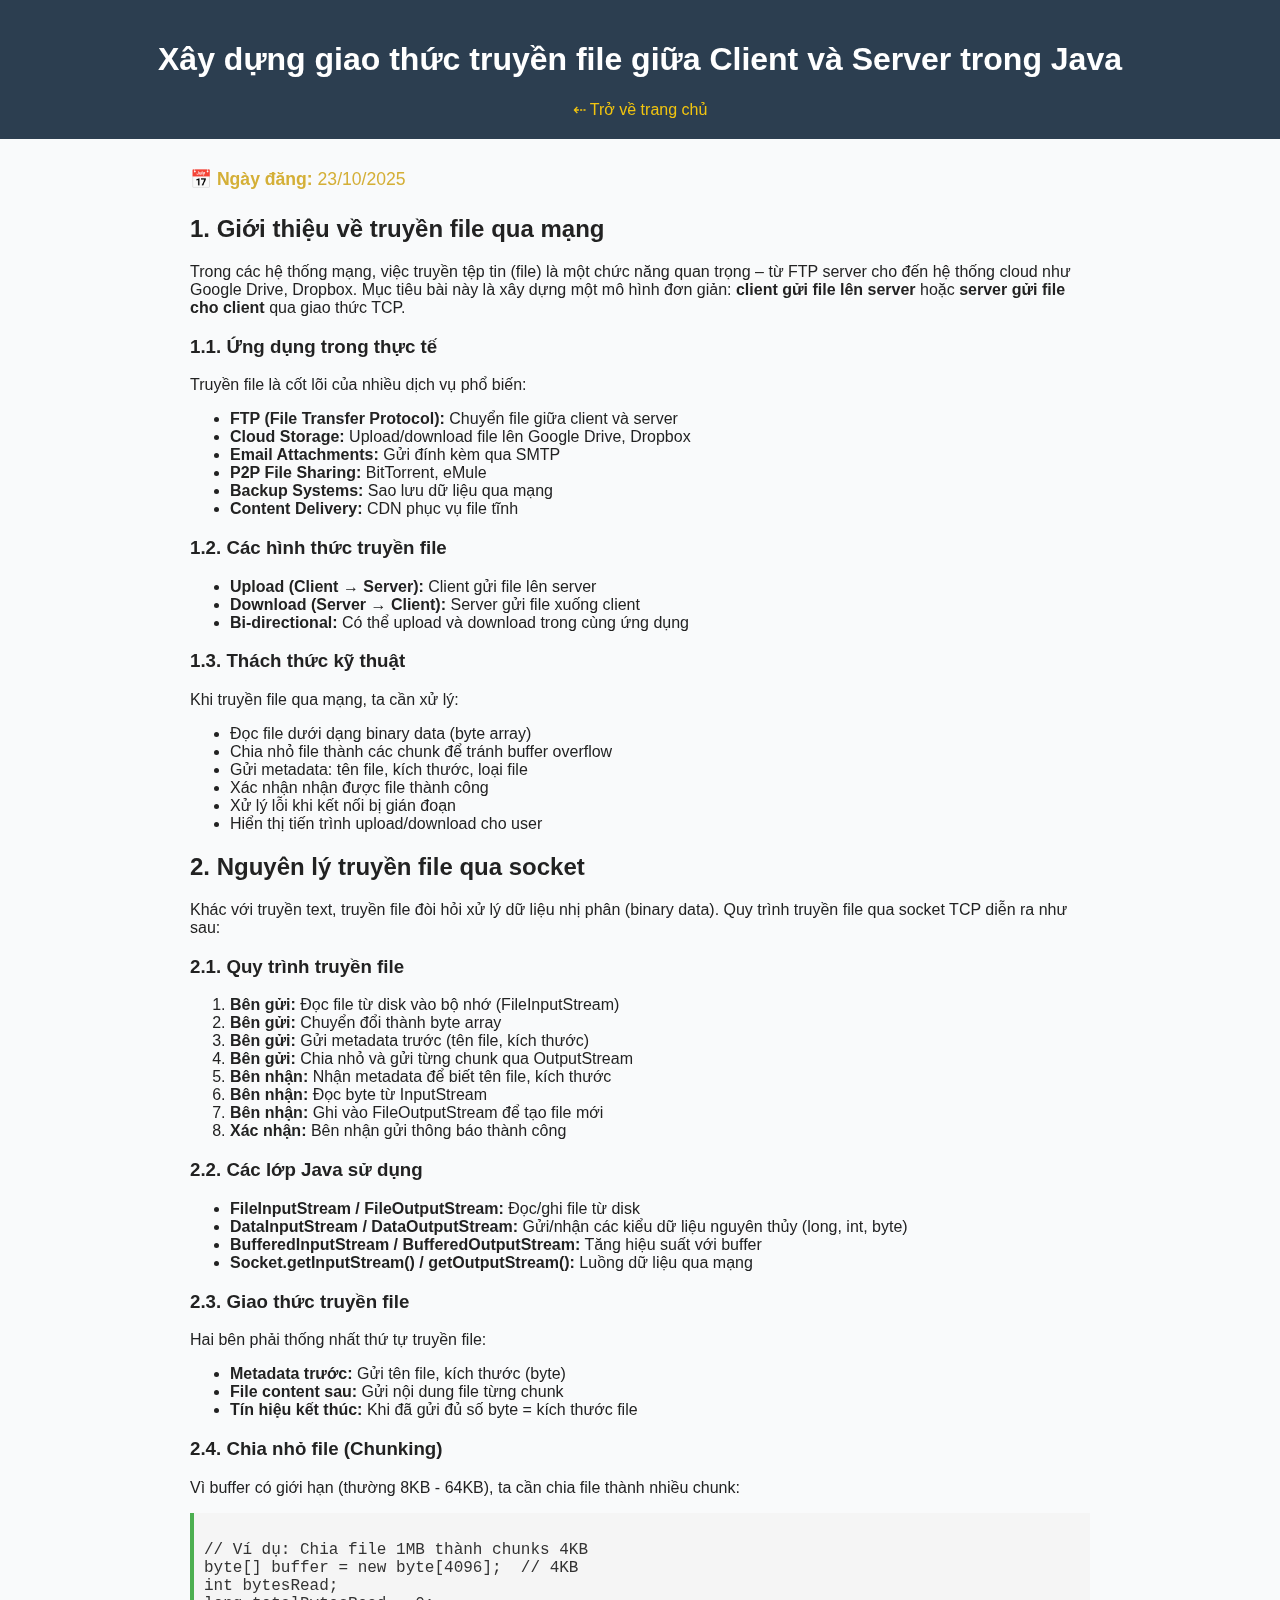
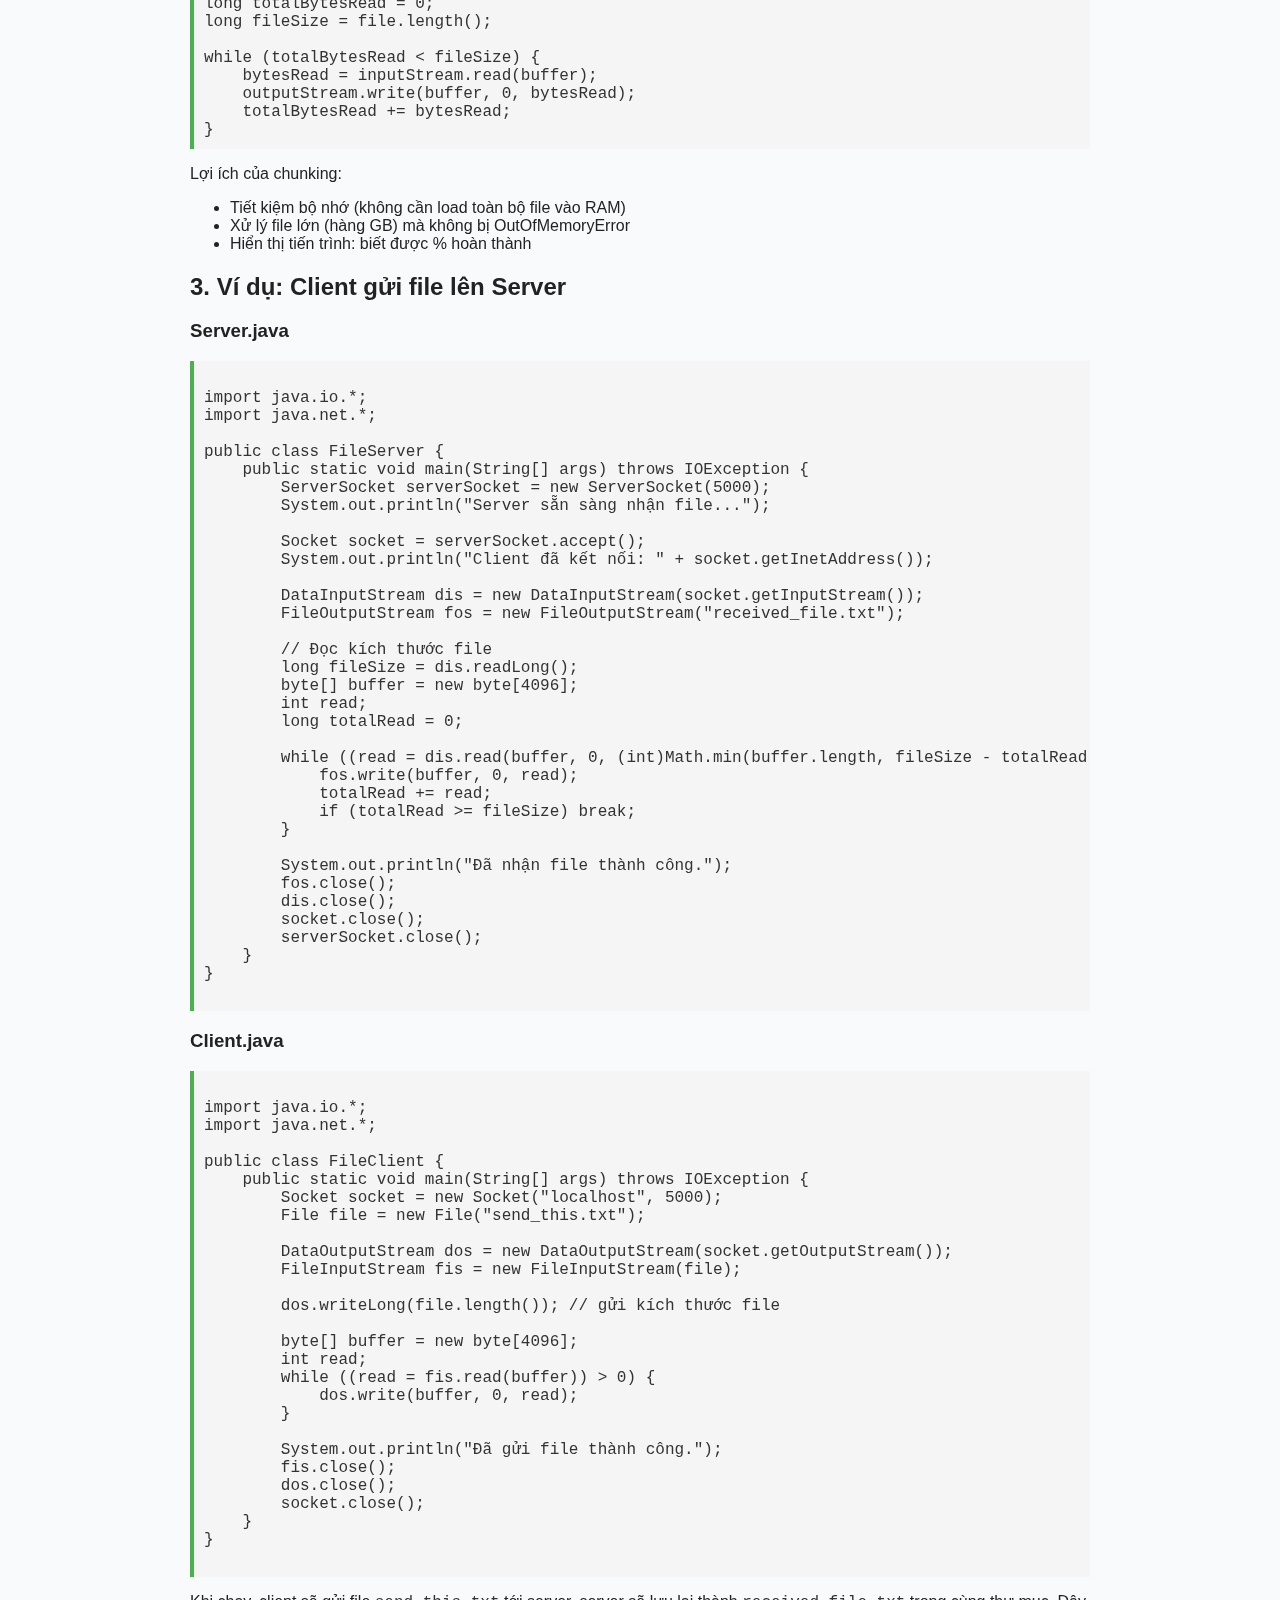
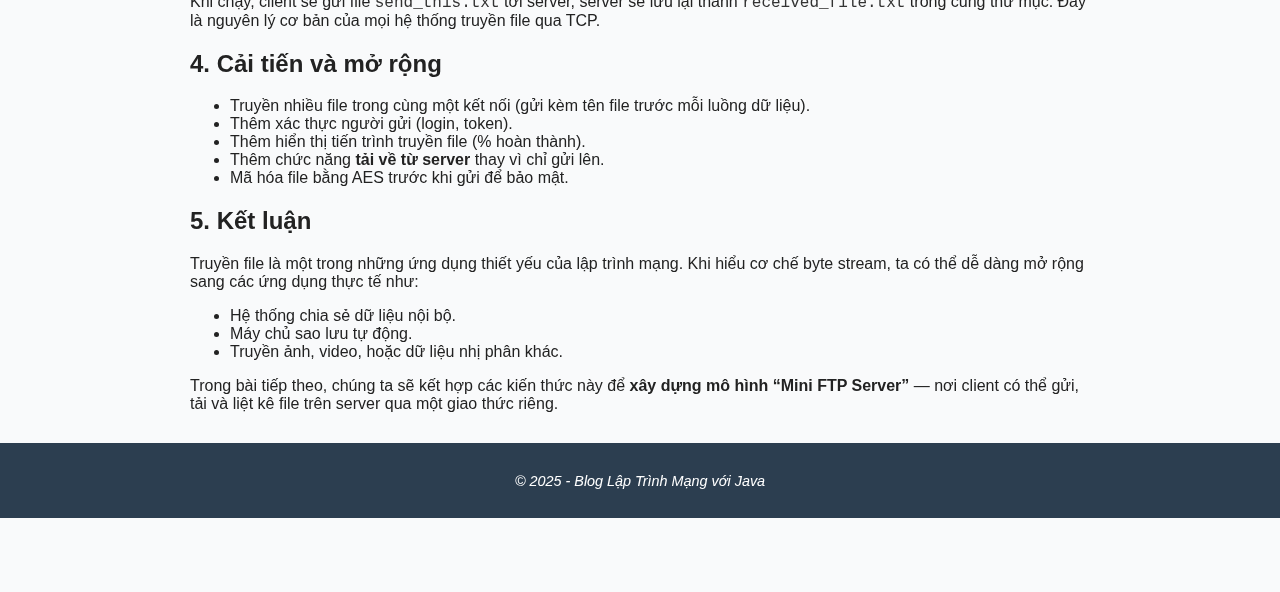
<file: posts/post5.html>
<!DOCTYPE html>
<html lang="vi">
<head>
    <meta charset="UTF-8" />
    <title>Xây dựng giao thức truyền file trong Java</title>
    <link rel="stylesheet" href="../css/style.css" />
</head>
<body>
    <header>
        <h1>Xây dựng giao thức truyền file giữa Client và Server trong Java</h1>
        <nav><a href="../index.html">⇠ Trở về trang chủ</a></nav>
    </header>

    <main>
        <p style="color: #d4af37; font-size: 1.1em; margin-bottom: 25px;"><b>📅 Ngày đăng:</b> 23/10/2025</p>

        <section>
            <h2>1. Giới thiệu về truyền file qua mạng</h2>
            <p>
                Trong các hệ thống mạng, việc truyền tệp tin (file) là một chức năng quan trọng – 
                từ FTP server cho đến hệ thống cloud như Google Drive, Dropbox.  
                Mục tiêu bài này là xây dựng một mô hình đơn giản: <b>client gửi file lên server</b> hoặc <b>server gửi file cho client</b> 
                qua giao thức TCP.
            </p>
            
            <h3>1.1. Ứng dụng trong thực tế</h3>
            <p>
                Truyền file là cốt lõi của nhiều dịch vụ phổ biến:
            </p>
            <ul>
                <li><b>FTP (File Transfer Protocol):</b> Chuyển file giữa client và server</li>
                <li><b>Cloud Storage:</b> Upload/download file lên Google Drive, Dropbox</li>
                <li><b>Email Attachments:</b> Gửi đính kèm qua SMTP</li>
                <li><b>P2P File Sharing:</b> BitTorrent, eMule</li>
                <li><b>Backup Systems:</b> Sao lưu dữ liệu qua mạng</li>
                <li><b>Content Delivery:</b> CDN phục vụ file tĩnh</li>
            </ul>
            
            <h3>1.2. Các hình thức truyền file</h3>
            <ul>
                <li><b>Upload (Client → Server):</b> Client gửi file lên server</li>
                <li><b>Download (Server → Client):</b> Server gửi file xuống client</li>
                <li><b>Bi-directional:</b> Có thể upload và download trong cùng ứng dụng</li>
            </ul>
            
            <h3>1.3. Thách thức kỹ thuật</h3>
            <p>
                Khi truyền file qua mạng, ta cần xử lý:
            </p>
            <ul>
                <li>Đọc file dưới dạng binary data (byte array)</li>
                <li>Chia nhỏ file thành các chunk để tránh buffer overflow</li>
                <li>Gửi metadata: tên file, kích thước, loại file</li>
                <li>Xác nhận nhận được file thành công</li>
                <li>Xử lý lỗi khi kết nối bị gián đoạn</li>
                <li>Hiển thị tiến trình upload/download cho user</li>
            </ul>
        </section>

        <section>
            <h2>2. Nguyên lý truyền file qua socket</h2>
            <p>
                Khác với truyền text, truyền file đòi hỏi xử lý dữ liệu nhị phân (binary data). 
                Quy trình truyền file qua socket TCP diễn ra như sau:
            </p>
            
            <h3>2.1. Quy trình truyền file</h3>
            <ol>
                <li><b>Bên gửi:</b> Đọc file từ disk vào bộ nhớ (FileInputStream)</li>
                <li><b>Bên gửi:</b> Chuyển đổi thành byte array</li>
                <li><b>Bên gửi:</b> Gửi metadata trước (tên file, kích thước)</li>
                <li><b>Bên gửi:</b> Chia nhỏ và gửi từng chunk qua OutputStream</li>
                <li><b>Bên nhận:</b> Nhận metadata để biết tên file, kích thước</li>
                <li><b>Bên nhận:</b> Đọc byte từ InputStream</li>
                <li><b>Bên nhận:</b> Ghi vào FileOutputStream để tạo file mới</li>
                <li><b>Xác nhận:</b> Bên nhận gửi thông báo thành công</li>
            </ol>
            
            <h3>2.2. Các lớp Java sử dụng</h3>
            <ul>
                <li><b>FileInputStream / FileOutputStream:</b> Đọc/ghi file từ disk</li>
                <li><b>DataInputStream / DataOutputStream:</b> Gửi/nhận các kiểu dữ liệu nguyên thủy (long, int, byte)</li>
                <li><b>BufferedInputStream / BufferedOutputStream:</b> Tăng hiệu suất với buffer</li>
                <li><b>Socket.getInputStream() / getOutputStream():</b> Luồng dữ liệu qua mạng</li>
            </ul>
            
            <h3>2.3. Giao thức truyền file</h3>
            <p>
                Hai bên phải thống nhất thứ tự truyền file:
            </p>
            <ul>
                <li><b>Metadata trước:</b> Gửi tên file, kích thước (byte)</li>
                <li><b>File content sau:</b> Gửi nội dung file từng chunk</li>
                <li><b>Tín hiệu kết thúc:</b> Khi đã gửi đủ số byte = kích thước file</li>
            </ul>
            
            <h3>2.4. Chia nhỏ file (Chunking)</h3>
            <p>
                Vì buffer có giới hạn (thường 8KB - 64KB), ta cần chia file thành nhiều chunk:
            </p>
            <pre><code>
// Ví dụ: Chia file 1MB thành chunks 4KB
byte[] buffer = new byte[4096];  // 4KB
int bytesRead;
long totalBytesRead = 0;
long fileSize = file.length();

while (totalBytesRead < fileSize) {
    bytesRead = inputStream.read(buffer);
    outputStream.write(buffer, 0, bytesRead);
    totalBytesRead += bytesRead;
}
</code></pre>
            <p>
                Lợi ích của chunking:
            </p>
            <ul>
                <li>Tiết kiệm bộ nhớ (không cần load toàn bộ file vào RAM)</li>
                <li>Xử lý file lớn (hàng GB) mà không bị OutOfMemoryError</li>
                <li>Hiển thị tiến trình: biết được % hoàn thành</li>
            </ul>
        </section>

        <section>
            <h2>3. Ví dụ: Client gửi file lên Server</h2>

            <h3>Server.java</h3>
            <pre><code>
import java.io.*;
import java.net.*;

public class FileServer {
    public static void main(String[] args) throws IOException {
        ServerSocket serverSocket = new ServerSocket(5000);
        System.out.println("Server sẵn sàng nhận file...");

        Socket socket = serverSocket.accept();
        System.out.println("Client đã kết nối: " + socket.getInetAddress());

        DataInputStream dis = new DataInputStream(socket.getInputStream());
        FileOutputStream fos = new FileOutputStream("received_file.txt");

        // Đọc kích thước file
        long fileSize = dis.readLong();
        byte[] buffer = new byte[4096];
        int read;
        long totalRead = 0;

        while ((read = dis.read(buffer, 0, (int)Math.min(buffer.length, fileSize - totalRead))) > 0) {
            fos.write(buffer, 0, read);
            totalRead += read;
            if (totalRead >= fileSize) break;
        }

        System.out.println("Đã nhận file thành công.");
        fos.close();
        dis.close();
        socket.close();
        serverSocket.close();
    }
}
            </code></pre>

            <h3>Client.java</h3>
            <pre><code>
import java.io.*;
import java.net.*;

public class FileClient {
    public static void main(String[] args) throws IOException {
        Socket socket = new Socket("localhost", 5000);
        File file = new File("send_this.txt");

        DataOutputStream dos = new DataOutputStream(socket.getOutputStream());
        FileInputStream fis = new FileInputStream(file);

        dos.writeLong(file.length()); // gửi kích thước file

        byte[] buffer = new byte[4096];
        int read;
        while ((read = fis.read(buffer)) > 0) {
            dos.write(buffer, 0, read);
        }

        System.out.println("Đã gửi file thành công.");
        fis.close();
        dos.close();
        socket.close();
    }
}
            </code></pre>

            <p>
                Khi chạy, client sẽ gửi file <code>send_this.txt</code> tới server,  
                server sẽ lưu lại thành <code>received_file.txt</code> trong cùng thư mục.  
                Đây là nguyên lý cơ bản của mọi hệ thống truyền file qua TCP.
            </p>
        </section>

        <section>
            <h2>4. Cải tiến và mở rộng</h2>
            <ul>
                <li>Truyền nhiều file trong cùng một kết nối (gửi kèm tên file trước mỗi luồng dữ liệu).</li>
                <li>Thêm xác thực người gửi (login, token).</li>
                <li>Thêm hiển thị tiến trình truyền file (% hoàn thành).</li>
                <li>Thêm chức năng <b>tải về từ server</b> thay vì chỉ gửi lên.</li>
                <li>Mã hóa file bằng AES trước khi gửi để bảo mật.</li>
            </ul>
        </section>

        <section>
            <h2>5. Kết luận</h2>
            <p>
                Truyền file là một trong những ứng dụng thiết yếu của lập trình mạng.  
                Khi hiểu cơ chế byte stream, ta có thể dễ dàng mở rộng sang các ứng dụng thực tế như:
            </p>
            <ul>
                <li>Hệ thống chia sẻ dữ liệu nội bộ.</li>
                <li>Máy chủ sao lưu tự động.</li>
                <li>Truyền ảnh, video, hoặc dữ liệu nhị phân khác.</li>
            </ul>
            <p>
                Trong bài tiếp theo, chúng ta sẽ kết hợp các kiến thức này để <b>xây dựng mô hình “Mini FTP Server”</b> — 
                nơi client có thể gửi, tải và liệt kê file trên server qua một giao thức riêng.
            </p>
        </section>
    </main>

    <footer>
        <p><i>© 2025 - Blog Lập Trình Mạng với Java</i></p>
    </footer>
</body>
</html>
</file>
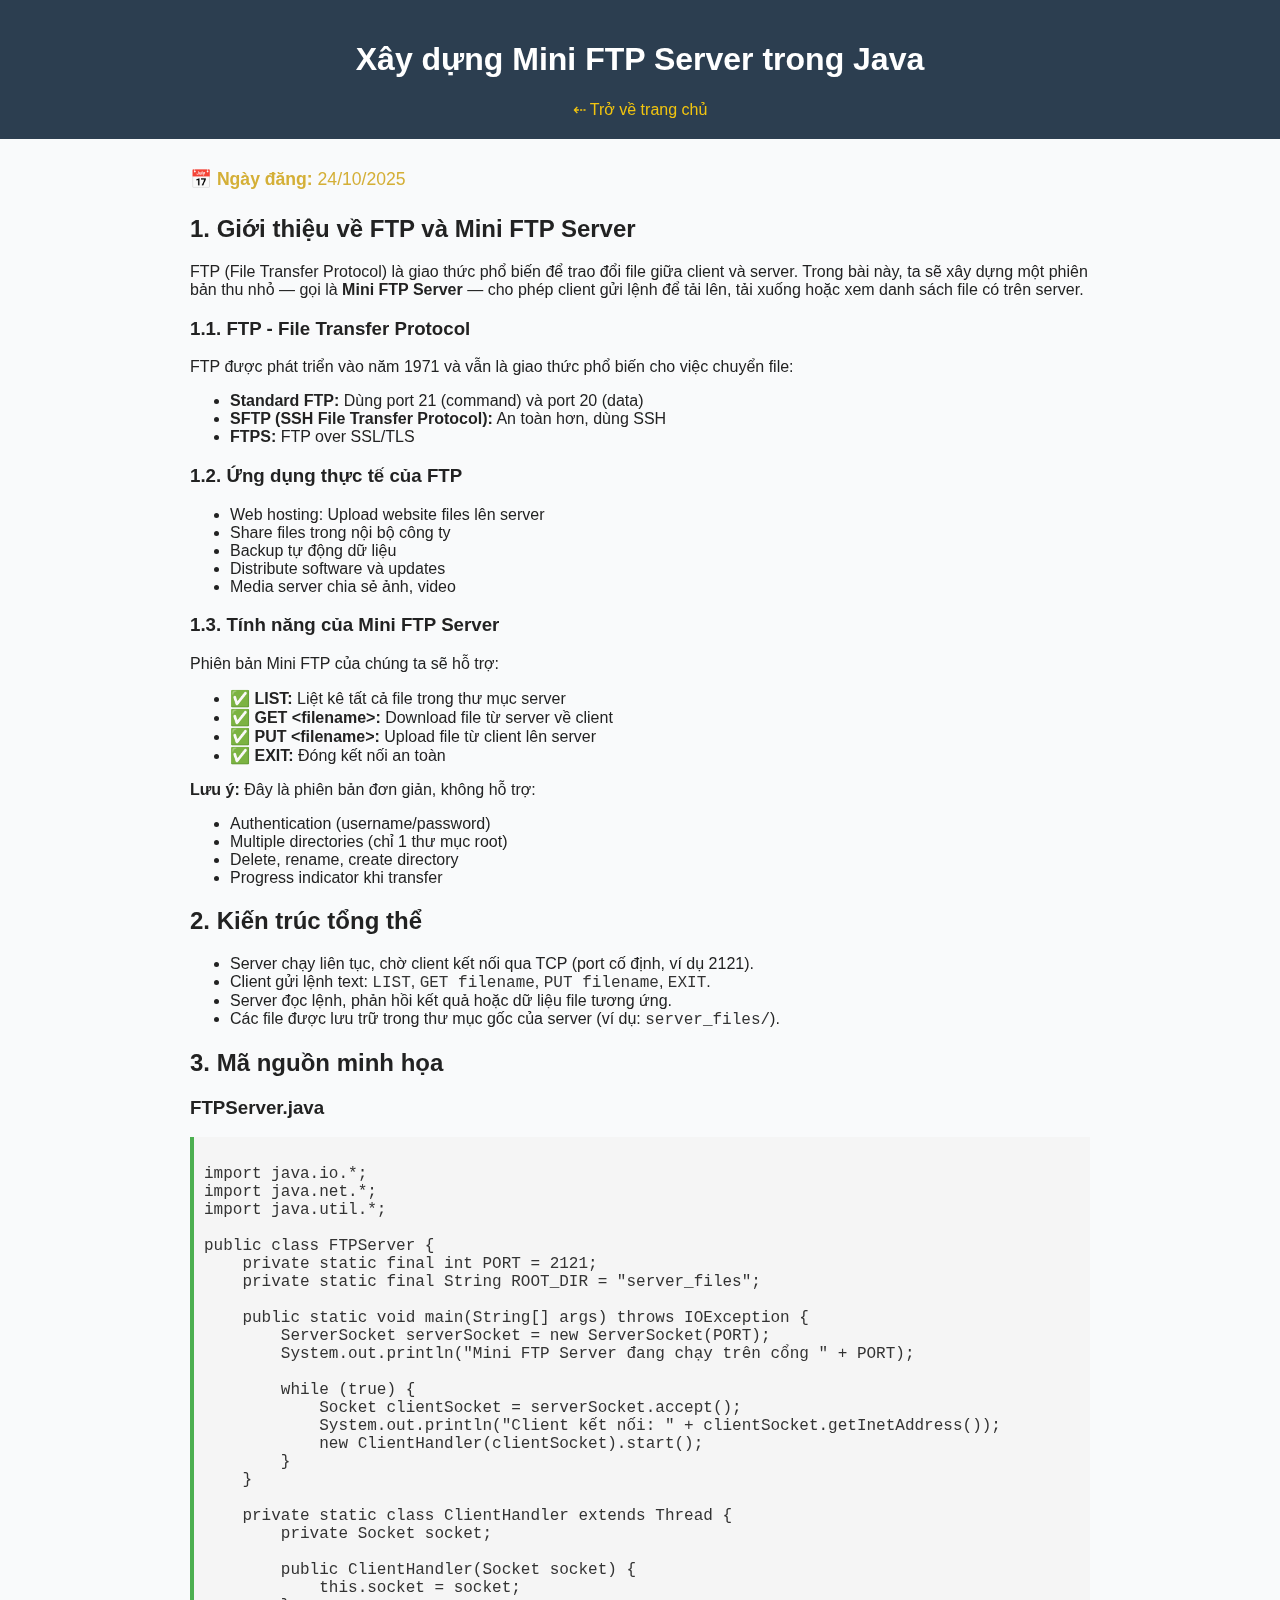
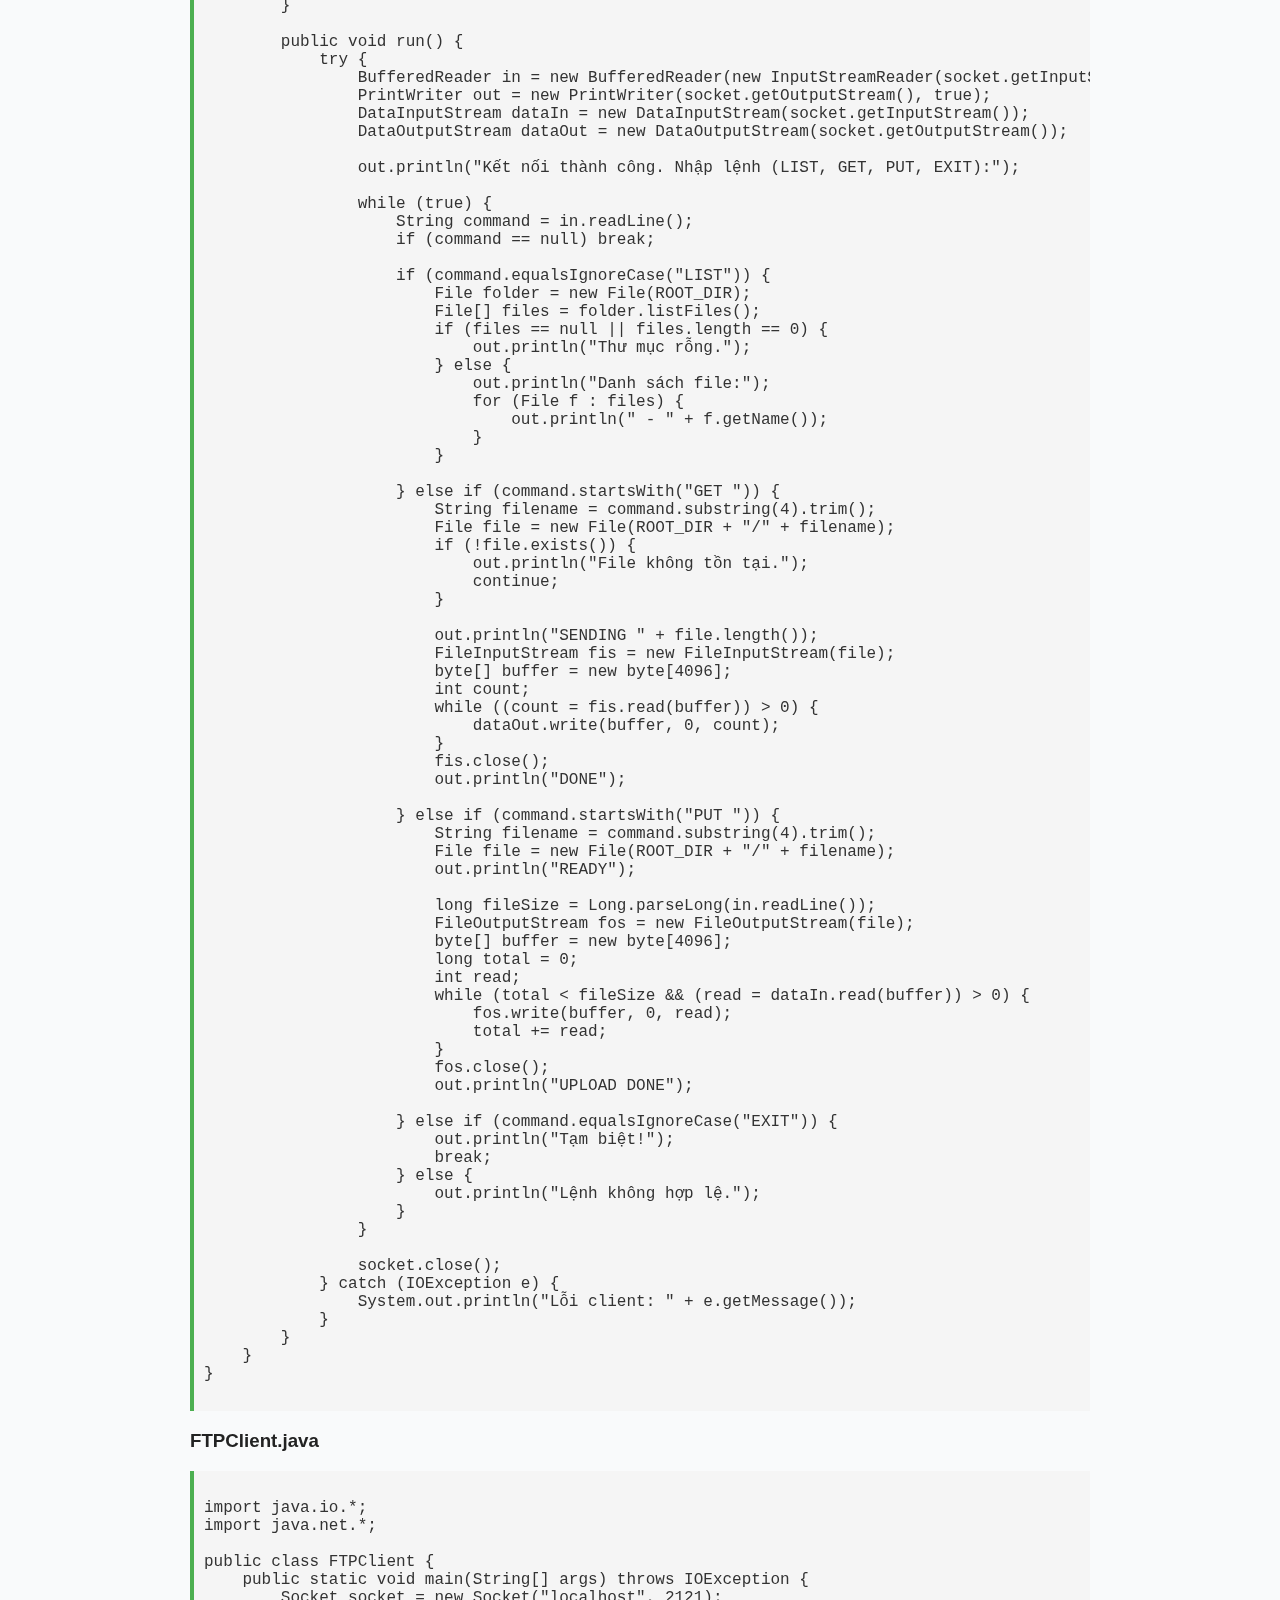
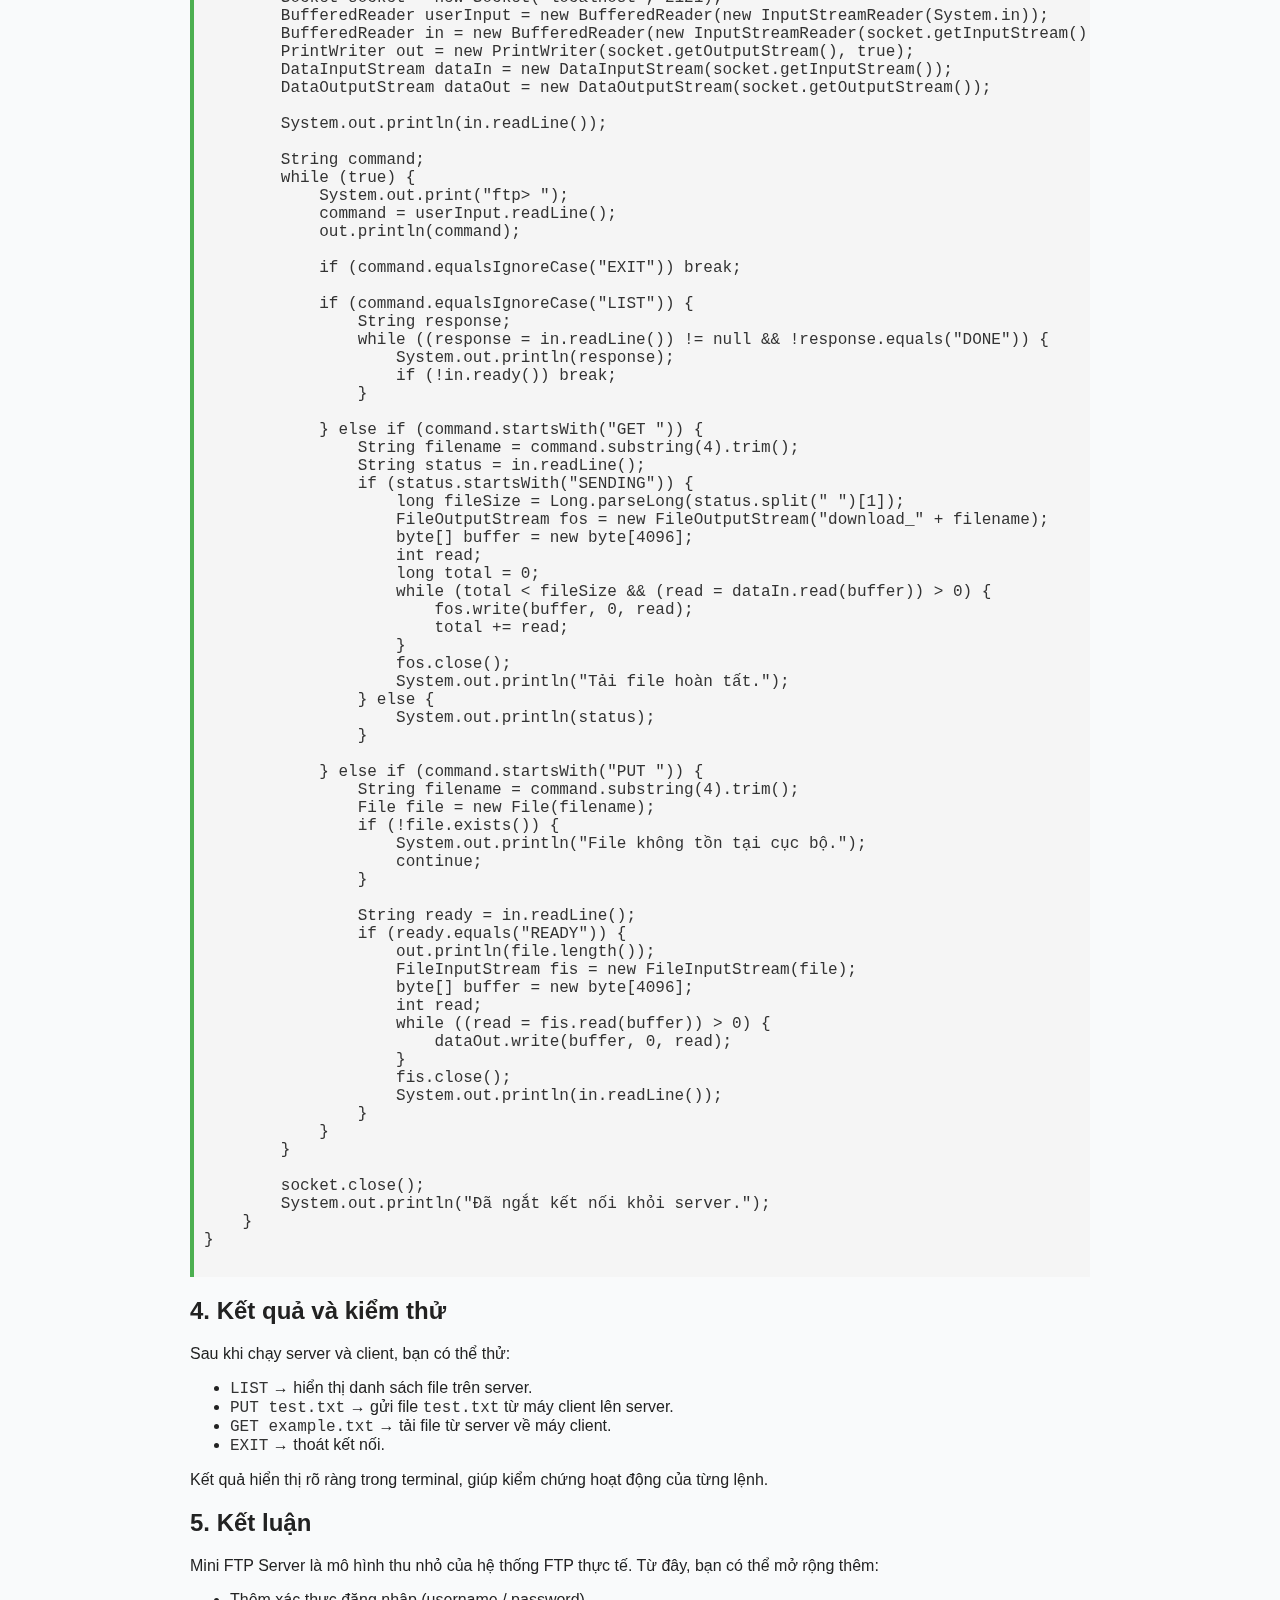
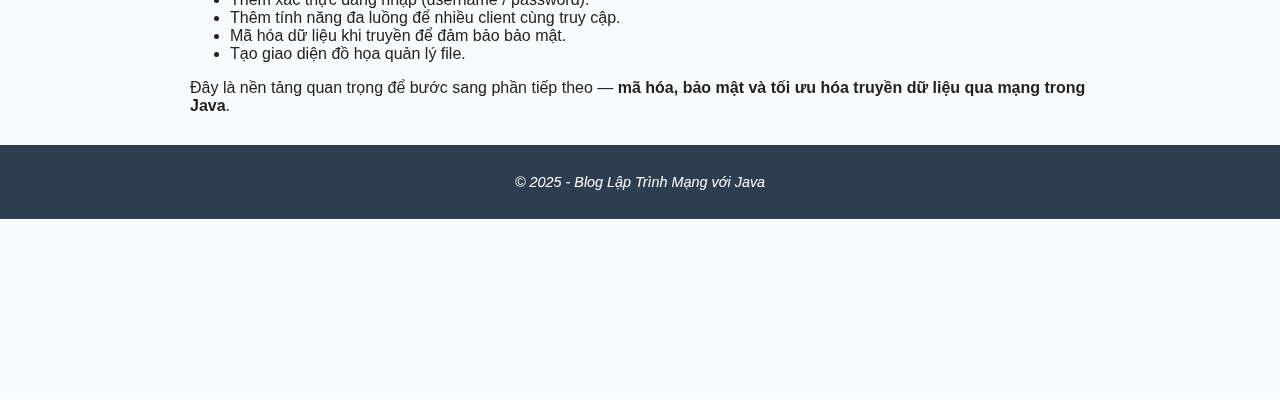
<file: posts/post6.html>
<!DOCTYPE html>
<html lang="vi">
<head>
    <meta charset="UTF-8" />
    <title>Xây dựng Mini FTP Server trong Java</title>
    <link rel="stylesheet" href="../css/style.css" />
</head>
<body>
    <header>
        <h1>Xây dựng Mini FTP Server trong Java</h1>
        <nav><a href="../index.html">⇠ Trở về trang chủ</a></nav>
    </header>

    <main>
        <p style="color: #d4af37; font-size: 1.1em; margin-bottom: 25px;"><b>📅 Ngày đăng:</b> 24/10/2025</p>

        <section>
            <h2>1. Giới thiệu về FTP và Mini FTP Server</h2>
            <p>
                FTP (File Transfer Protocol) là giao thức phổ biến để trao đổi file giữa client và server.  
                Trong bài này, ta sẽ xây dựng một phiên bản thu nhỏ — gọi là <b>Mini FTP Server</b> — 
                cho phép client gửi lệnh để tải lên, tải xuống hoặc xem danh sách file có trên server.
            </p>
            
            <h3>1.1. FTP - File Transfer Protocol</h3>
            <p>
                FTP được phát triển vào năm 1971 và vẫn là giao thức phổ biến cho việc chuyển file:
            </p>
            <ul>
                <li><b>Standard FTP:</b> Dùng port 21 (command) và port 20 (data)</li>
                <li><b>SFTP (SSH File Transfer Protocol):</b> An toàn hơn, dùng SSH</li>
                <li><b>FTPS:</b> FTP over SSL/TLS</li>
            </ul>
            
            <h3>1.2. Ứng dụng thực tế của FTP</h3>
            <ul>
                <li>Web hosting: Upload website files lên server</li>
                <li>Share files trong nội bộ công ty</li>
                <li>Backup tự động dữ liệu</li>
                <li>Distribute software và updates</li>
                <li>Media server chia sẻ ảnh, video</li>
            </ul>
            
            <h3>1.3. Tính năng của Mini FTP Server</h3>
            <p>
                Phiên bản Mini FTP của chúng ta sẽ hỗ trợ:
            </p>
            <ul>
                <li>✅ <b>LIST:</b> Liệt kê tất cả file trong thư mục server</li>
                <li>✅ <b>GET &lt;filename&gt;:</b> Download file từ server về client</li>
                <li>✅ <b>PUT &lt;filename&gt;:</b> Upload file từ client lên server</li>
                <li>✅ <b>EXIT:</b> Đóng kết nối an toàn</li>
            </ul>
            
            <p>
                <b>Lưu ý:</b> Đây là phiên bản đơn giản, không hỗ trợ:
            </p>
            <ul>
                <li>Authentication (username/password)</li>
                <li>Multiple directories (chỉ 1 thư mục root)</li>
                <li>Delete, rename, create directory</li>
                <li>Progress indicator khi transfer</li>
            </ul>
        </section>

        <section>
            <h2>2. Kiến trúc tổng thể</h2>
            <ul>
                <li>Server chạy liên tục, chờ client kết nối qua TCP (port cố định, ví dụ 2121).</li>
                <li>Client gửi lệnh text: <code>LIST</code>, <code>GET filename</code>, <code>PUT filename</code>, <code>EXIT</code>.</li>
                <li>Server đọc lệnh, phản hồi kết quả hoặc dữ liệu file tương ứng.</li>
                <li>Các file được lưu trữ trong thư mục gốc của server (ví dụ: <code>server_files/</code>).</li>
            </ul>
        </section>

        <section>
            <h2>3. Mã nguồn minh họa</h2>

            <h3>FTPServer.java</h3>
            <pre><code>
import java.io.*;
import java.net.*;
import java.util.*;

public class FTPServer {
    private static final int PORT = 2121;
    private static final String ROOT_DIR = "server_files";

    public static void main(String[] args) throws IOException {
        ServerSocket serverSocket = new ServerSocket(PORT);
        System.out.println("Mini FTP Server đang chạy trên cổng " + PORT);

        while (true) {
            Socket clientSocket = serverSocket.accept();
            System.out.println("Client kết nối: " + clientSocket.getInetAddress());
            new ClientHandler(clientSocket).start();
        }
    }

    private static class ClientHandler extends Thread {
        private Socket socket;

        public ClientHandler(Socket socket) {
            this.socket = socket;
        }

        public void run() {
            try {
                BufferedReader in = new BufferedReader(new InputStreamReader(socket.getInputStream()));
                PrintWriter out = new PrintWriter(socket.getOutputStream(), true);
                DataInputStream dataIn = new DataInputStream(socket.getInputStream());
                DataOutputStream dataOut = new DataOutputStream(socket.getOutputStream());

                out.println("Kết nối thành công. Nhập lệnh (LIST, GET, PUT, EXIT):");

                while (true) {
                    String command = in.readLine();
                    if (command == null) break;

                    if (command.equalsIgnoreCase("LIST")) {
                        File folder = new File(ROOT_DIR);
                        File[] files = folder.listFiles();
                        if (files == null || files.length == 0) {
                            out.println("Thư mục rỗng.");
                        } else {
                            out.println("Danh sách file:");
                            for (File f : files) {
                                out.println(" - " + f.getName());
                            }
                        }

                    } else if (command.startsWith("GET ")) {
                        String filename = command.substring(4).trim();
                        File file = new File(ROOT_DIR + "/" + filename);
                        if (!file.exists()) {
                            out.println("File không tồn tại.");
                            continue;
                        }

                        out.println("SENDING " + file.length());
                        FileInputStream fis = new FileInputStream(file);
                        byte[] buffer = new byte[4096];
                        int count;
                        while ((count = fis.read(buffer)) > 0) {
                            dataOut.write(buffer, 0, count);
                        }
                        fis.close();
                        out.println("DONE");

                    } else if (command.startsWith("PUT ")) {
                        String filename = command.substring(4).trim();
                        File file = new File(ROOT_DIR + "/" + filename);
                        out.println("READY");

                        long fileSize = Long.parseLong(in.readLine());
                        FileOutputStream fos = new FileOutputStream(file);
                        byte[] buffer = new byte[4096];
                        long total = 0;
                        int read;
                        while (total < fileSize && (read = dataIn.read(buffer)) > 0) {
                            fos.write(buffer, 0, read);
                            total += read;
                        }
                        fos.close();
                        out.println("UPLOAD DONE");

                    } else if (command.equalsIgnoreCase("EXIT")) {
                        out.println("Tạm biệt!");
                        break;
                    } else {
                        out.println("Lệnh không hợp lệ.");
                    }
                }

                socket.close();
            } catch (IOException e) {
                System.out.println("Lỗi client: " + e.getMessage());
            }
        }
    }
}
            </code></pre>

            <h3>FTPClient.java</h3>
            <pre><code>
import java.io.*;
import java.net.*;

public class FTPClient {
    public static void main(String[] args) throws IOException {
        Socket socket = new Socket("localhost", 2121);
        BufferedReader userInput = new BufferedReader(new InputStreamReader(System.in));
        BufferedReader in = new BufferedReader(new InputStreamReader(socket.getInputStream()));
        PrintWriter out = new PrintWriter(socket.getOutputStream(), true);
        DataInputStream dataIn = new DataInputStream(socket.getInputStream());
        DataOutputStream dataOut = new DataOutputStream(socket.getOutputStream());

        System.out.println(in.readLine());

        String command;
        while (true) {
            System.out.print("ftp> ");
            command = userInput.readLine();
            out.println(command);

            if (command.equalsIgnoreCase("EXIT")) break;

            if (command.equalsIgnoreCase("LIST")) {
                String response;
                while ((response = in.readLine()) != null && !response.equals("DONE")) {
                    System.out.println(response);
                    if (!in.ready()) break;
                }

            } else if (command.startsWith("GET ")) {
                String filename = command.substring(4).trim();
                String status = in.readLine();
                if (status.startsWith("SENDING")) {
                    long fileSize = Long.parseLong(status.split(" ")[1]);
                    FileOutputStream fos = new FileOutputStream("download_" + filename);
                    byte[] buffer = new byte[4096];
                    int read;
                    long total = 0;
                    while (total < fileSize && (read = dataIn.read(buffer)) > 0) {
                        fos.write(buffer, 0, read);
                        total += read;
                    }
                    fos.close();
                    System.out.println("Tải file hoàn tất.");
                } else {
                    System.out.println(status);
                }

            } else if (command.startsWith("PUT ")) {
                String filename = command.substring(4).trim();
                File file = new File(filename);
                if (!file.exists()) {
                    System.out.println("File không tồn tại cục bộ.");
                    continue;
                }

                String ready = in.readLine();
                if (ready.equals("READY")) {
                    out.println(file.length());
                    FileInputStream fis = new FileInputStream(file);
                    byte[] buffer = new byte[4096];
                    int read;
                    while ((read = fis.read(buffer)) > 0) {
                        dataOut.write(buffer, 0, read);
                    }
                    fis.close();
                    System.out.println(in.readLine());
                }
            }
        }

        socket.close();
        System.out.println("Đã ngắt kết nối khỏi server.");
    }
}
            </code></pre>
        </section>

        <section>
            <h2>4. Kết quả và kiểm thử</h2>
            <p>
                Sau khi chạy server và client, bạn có thể thử:
            </p>
            <ul>
                <li><code>LIST</code> → hiển thị danh sách file trên server.</li>
                <li><code>PUT test.txt</code> → gửi file <code>test.txt</code> từ máy client lên server.</li>
                <li><code>GET example.txt</code> → tải file từ server về máy client.</li>
                <li><code>EXIT</code> → thoát kết nối.</li>
            </ul>
            <p>
                Kết quả hiển thị rõ ràng trong terminal, giúp kiểm chứng hoạt động của từng lệnh.
            </p>
        </section>

        <section>
            <h2>5. Kết luận</h2>
            <p>
                Mini FTP Server là mô hình thu nhỏ của hệ thống FTP thực tế.  
                Từ đây, bạn có thể mở rộng thêm:
            </p>
            <ul>
                <li>Thêm xác thực đăng nhập (username / password).</li>
                <li>Thêm tính năng đa luồng để nhiều client cùng truy cập.</li>
                <li>Mã hóa dữ liệu khi truyền để đảm bảo bảo mật.</li>
                <li>Tạo giao diện đồ họa quản lý file.</li>
            </ul>
            <p>
                Đây là nền tảng quan trọng để bước sang phần tiếp theo — 
                <b>mã hóa, bảo mật và tối ưu hóa truyền dữ liệu qua mạng trong Java</b>.
            </p>
        </section>
    </main>

    <footer>
        <p><i>© 2025 - Blog Lập Trình Mạng với Java</i></p>
    </footer>
</body>
</html>
</file>
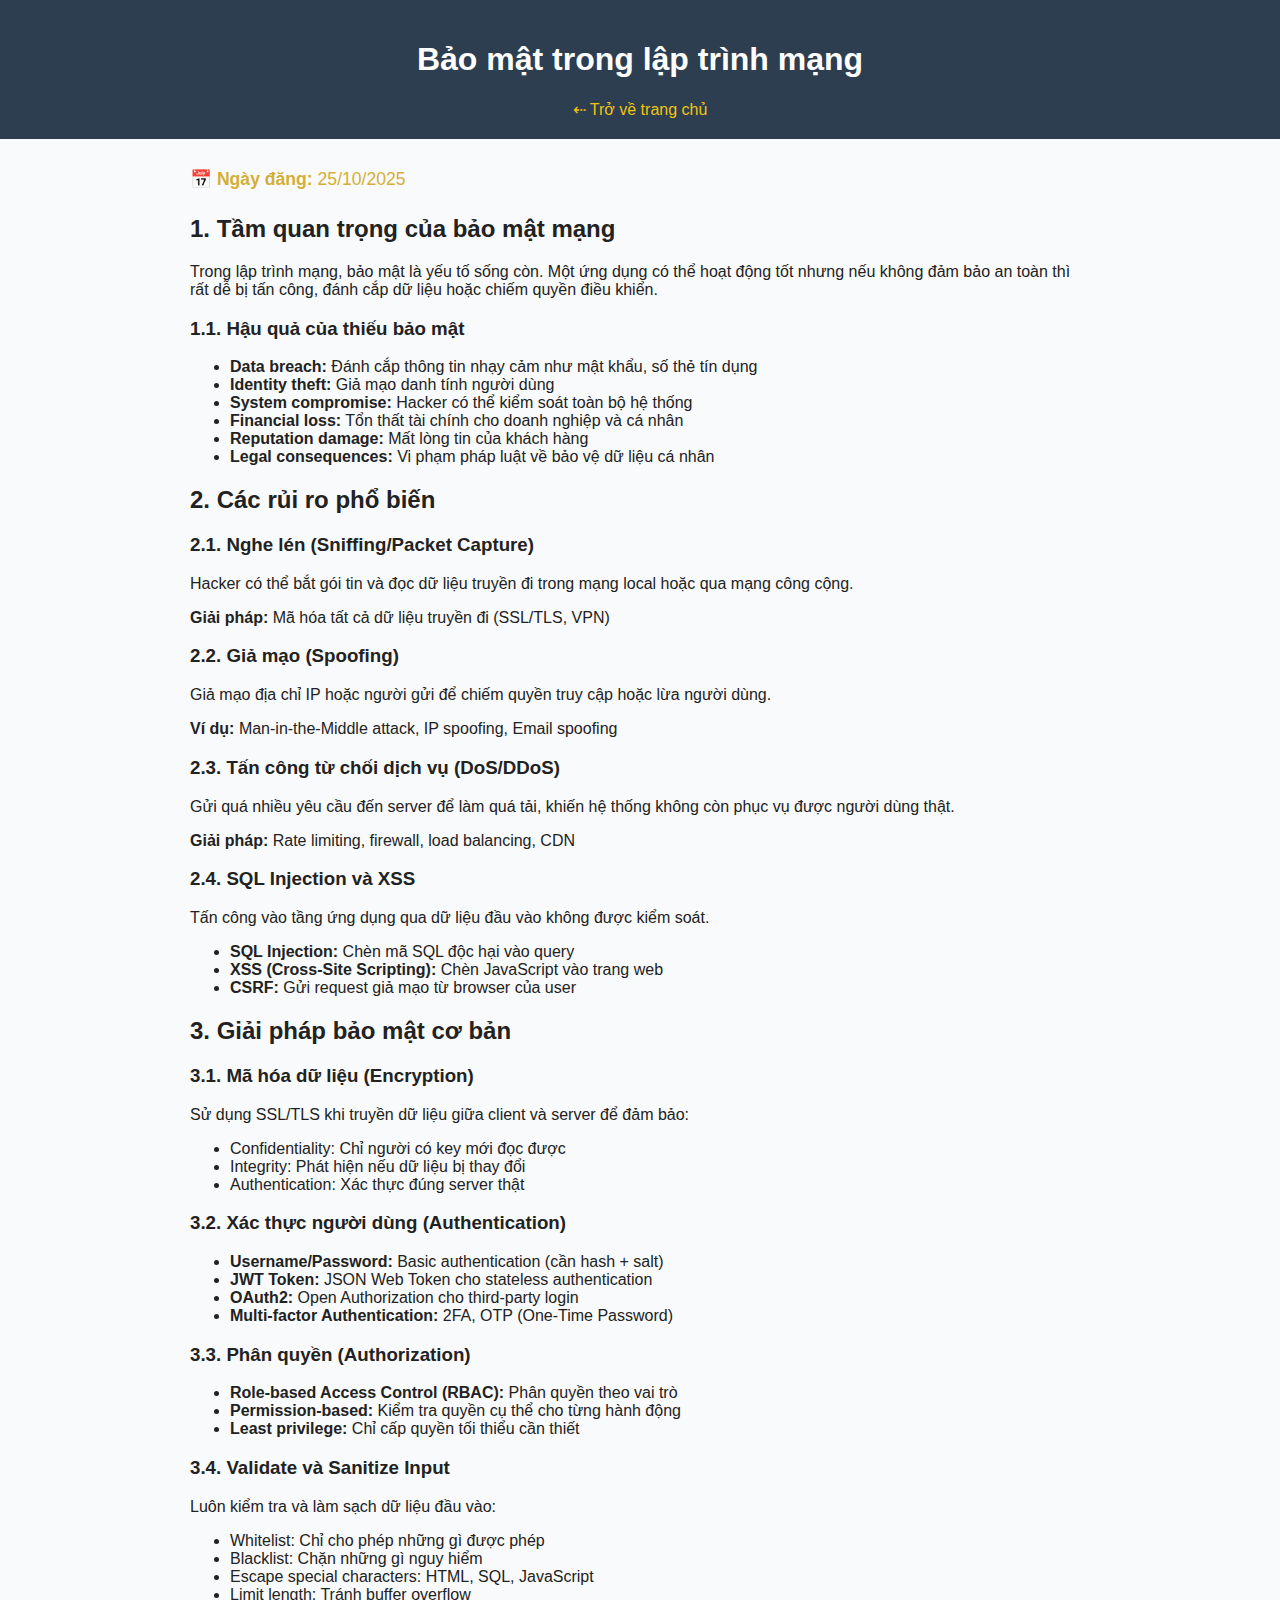
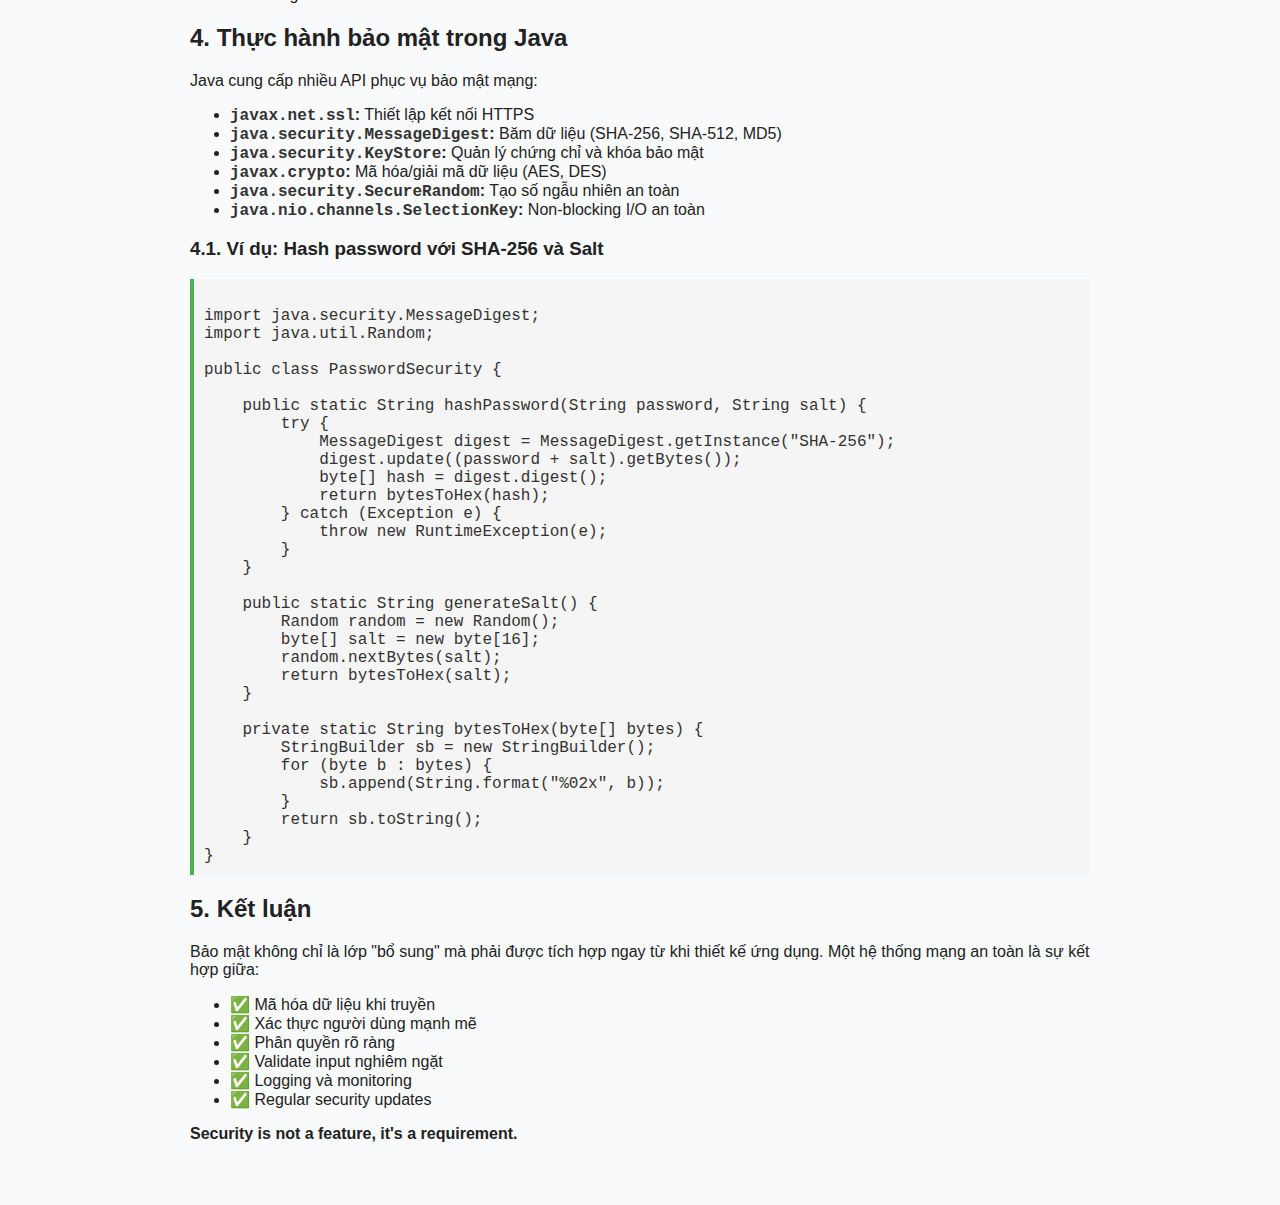
<file: posts/post7.html>
<!DOCTYPE html>
<html lang="vi">
<head>
    <meta charset="UTF-8" />
    <title>Bảo mật trong lập trình mạng</title>
    <link rel="stylesheet" href="../css/style.css" />
</head>
<body>
    <header>
        <h1>Bảo mật trong lập trình mạng</h1>
        <nav><a href="../index.html">⇠ Trở về trang chủ</a></nav>
    </header>

    <main>
        <section>
        <p style="color: #d4af37; font-size: 1.1em; margin-bottom: 25px;"><b>📅 Ngày đăng:</b> 25/10/2025</p>

            <h2>1. Tầm quan trọng của bảo mật mạng</h2>
            <p>
                Trong lập trình mạng, bảo mật là yếu tố sống còn. Một ứng dụng có thể hoạt động tốt nhưng nếu không đảm bảo an toàn thì rất dễ bị tấn công, đánh cắp dữ liệu hoặc chiếm quyền điều khiển.
            </p>
            
            <h3>1.1. Hậu quả của thiếu bảo mật</h3>
            <ul>
                <li><b>Data breach:</b> Đánh cắp thông tin nhạy cảm như mật khẩu, số thẻ tín dụng</li>
                <li><b>Identity theft:</b> Giả mạo danh tính người dùng</li>
                <li><b>System compromise:</b> Hacker có thể kiểm soát toàn bộ hệ thống</li>
                <li><b>Financial loss:</b> Tổn thất tài chính cho doanh nghiệp và cá nhân</li>
                <li><b>Reputation damage:</b> Mất lòng tin của khách hàng</li>
                <li><b>Legal consequences:</b> Vi phạm pháp luật về bảo vệ dữ liệu cá nhân</li>
            </ul>

            <h2>2. Các rủi ro phổ biến</h2>
            <h3>2.1. Nghe lén (Sniffing/Packet Capture)</h3>
            <p>
                Hacker có thể bắt gói tin và đọc dữ liệu truyền đi trong mạng local hoặc qua mạng công cộng.
            </p>
            <p><b>Giải pháp:</b> Mã hóa tất cả dữ liệu truyền đi (SSL/TLS, VPN)</p>
            
            <h3>2.2. Giả mạo (Spoofing)</h3>
            <p>
                Giả mạo địa chỉ IP hoặc người gửi để chiếm quyền truy cập hoặc lừa người dùng.
            </p>
            <p><b>Ví dụ:</b> Man-in-the-Middle attack, IP spoofing, Email spoofing</p>
            
            <h3>2.3. Tấn công từ chối dịch vụ (DoS/DDoS)</h3>
            <p>
                Gửi quá nhiều yêu cầu đến server để làm quá tải, khiến hệ thống không còn phục vụ được người dùng thật.
            </p>
            <p><b>Giải pháp:</b> Rate limiting, firewall, load balancing, CDN</p>
            
            <h3>2.4. SQL Injection và XSS</h3>
            <p>
                Tấn công vào tầng ứng dụng qua dữ liệu đầu vào không được kiểm soát.
            </p>
            <ul>
                <li><b>SQL Injection:</b> Chèn mã SQL độc hại vào query</li>
                <li><b>XSS (Cross-Site Scripting):</b> Chèn JavaScript vào trang web</li>
                <li><b>CSRF:</b> Gửi request giả mạo từ browser của user</li>
            </ul>

            <h2>3. Giải pháp bảo mật cơ bản</h2>
            <h3>3.1. Mã hóa dữ liệu (Encryption)</h3>
            <p>
                Sử dụng SSL/TLS khi truyền dữ liệu giữa client và server để đảm bảo:
            </p>
            <ul>
                <li>Confidentiality: Chỉ người có key mới đọc được</li>
                <li>Integrity: Phát hiện nếu dữ liệu bị thay đổi</li>
                <li>Authentication: Xác thực đúng server thật</li>
            </ul>
            
            <h3>3.2. Xác thực người dùng (Authentication)</h3>
            <ul>
                <li><b>Username/Password:</b> Basic authentication (cần hash + salt)</li>
                <li><b>JWT Token:</b> JSON Web Token cho stateless authentication</li>
                <li><b>OAuth2:</b> Open Authorization cho third-party login</li>
                <li><b>Multi-factor Authentication:</b> 2FA, OTP (One-Time Password)</li>
            </ul>
            
            <h3>3.3. Phân quyền (Authorization)</h3>
            <ul>
                <li><b>Role-based Access Control (RBAC):</b> Phân quyền theo vai trò</li>
                <li><b>Permission-based:</b> Kiểm tra quyền cụ thể cho từng hành động</li>
                <li><b>Least privilege:</b> Chỉ cấp quyền tối thiểu cần thiết</li>
            </ul>
            
            <h3>3.4. Validate và Sanitize Input</h3>
            <p>
                Luôn kiểm tra và làm sạch dữ liệu đầu vào:
            </p>
            <ul>
                <li>Whitelist: Chỉ cho phép những gì được phép</li>
                <li>Blacklist: Chặn những gì nguy hiểm</li>
                <li>Escape special characters: HTML, SQL, JavaScript</li>
                <li>Limit length: Tránh buffer overflow</li>
            </ul>

            <h2>4. Thực hành bảo mật trong Java</h2>
            <p>
                Java cung cấp nhiều API phục vụ bảo mật mạng:
            </p>
            <ul>
                <li><b><code>javax.net.ssl</code>:</b> Thiết lập kết nối HTTPS</li>
                <li><b><code>java.security.MessageDigest</code>:</b> Băm dữ liệu (SHA-256, SHA-512, MD5)</li>
                <li><b><code>java.security.KeyStore</code>:</b> Quản lý chứng chỉ và khóa bảo mật</li>
                <li><b><code>javax.crypto</code>:</b> Mã hóa/giải mã dữ liệu (AES, DES)</li>
                <li><b><code>java.security.SecureRandom</code>:</b> Tạo số ngẫu nhiên an toàn</li>
                <li><b><code>java.nio.channels.SelectionKey</code>:</b> Non-blocking I/O an toàn</li>
            </ul>
            
            <h3>4.1. Ví dụ: Hash password với SHA-256 và Salt</h3>
            <pre><code>
import java.security.MessageDigest;
import java.util.Random;

public class PasswordSecurity {
    
    public static String hashPassword(String password, String salt) {
        try {
            MessageDigest digest = MessageDigest.getInstance("SHA-256");
            digest.update((password + salt).getBytes());
            byte[] hash = digest.digest();
            return bytesToHex(hash);
        } catch (Exception e) {
            throw new RuntimeException(e);
        }
    }
    
    public static String generateSalt() {
        Random random = new Random();
        byte[] salt = new byte[16];
        random.nextBytes(salt);
        return bytesToHex(salt);
    }
    
    private static String bytesToHex(byte[] bytes) {
        StringBuilder sb = new StringBuilder();
        for (byte b : bytes) {
            sb.append(String.format("%02x", b));
        }
        return sb.toString();
    }
}
</code></pre>

            <h2>5. Kết luận</h2>
            <p>
                Bảo mật không chỉ là lớp "bổ sung" mà phải được tích hợp ngay từ khi thiết kế ứng dụng. 
                Một hệ thống mạng an toàn là sự kết hợp giữa:
            </p>
            <ul>
                <li>✅ Mã hóa dữ liệu khi truyền</li>
                <li>✅ Xác thực người dùng mạnh mẽ</li>
                <li>✅ Phân quyền rõ ràng</li>
                <li>✅ Validate input nghiêm ngặt</li>
                <li>✅ Logging và monitoring</li>
                <li>✅ Regular security updates</li>
            </ul>
            <p>
                <b>Security is not a feature, it's a requirement.</b>
            </p>
        </section>
    </main>
</body>
</html>
</file>
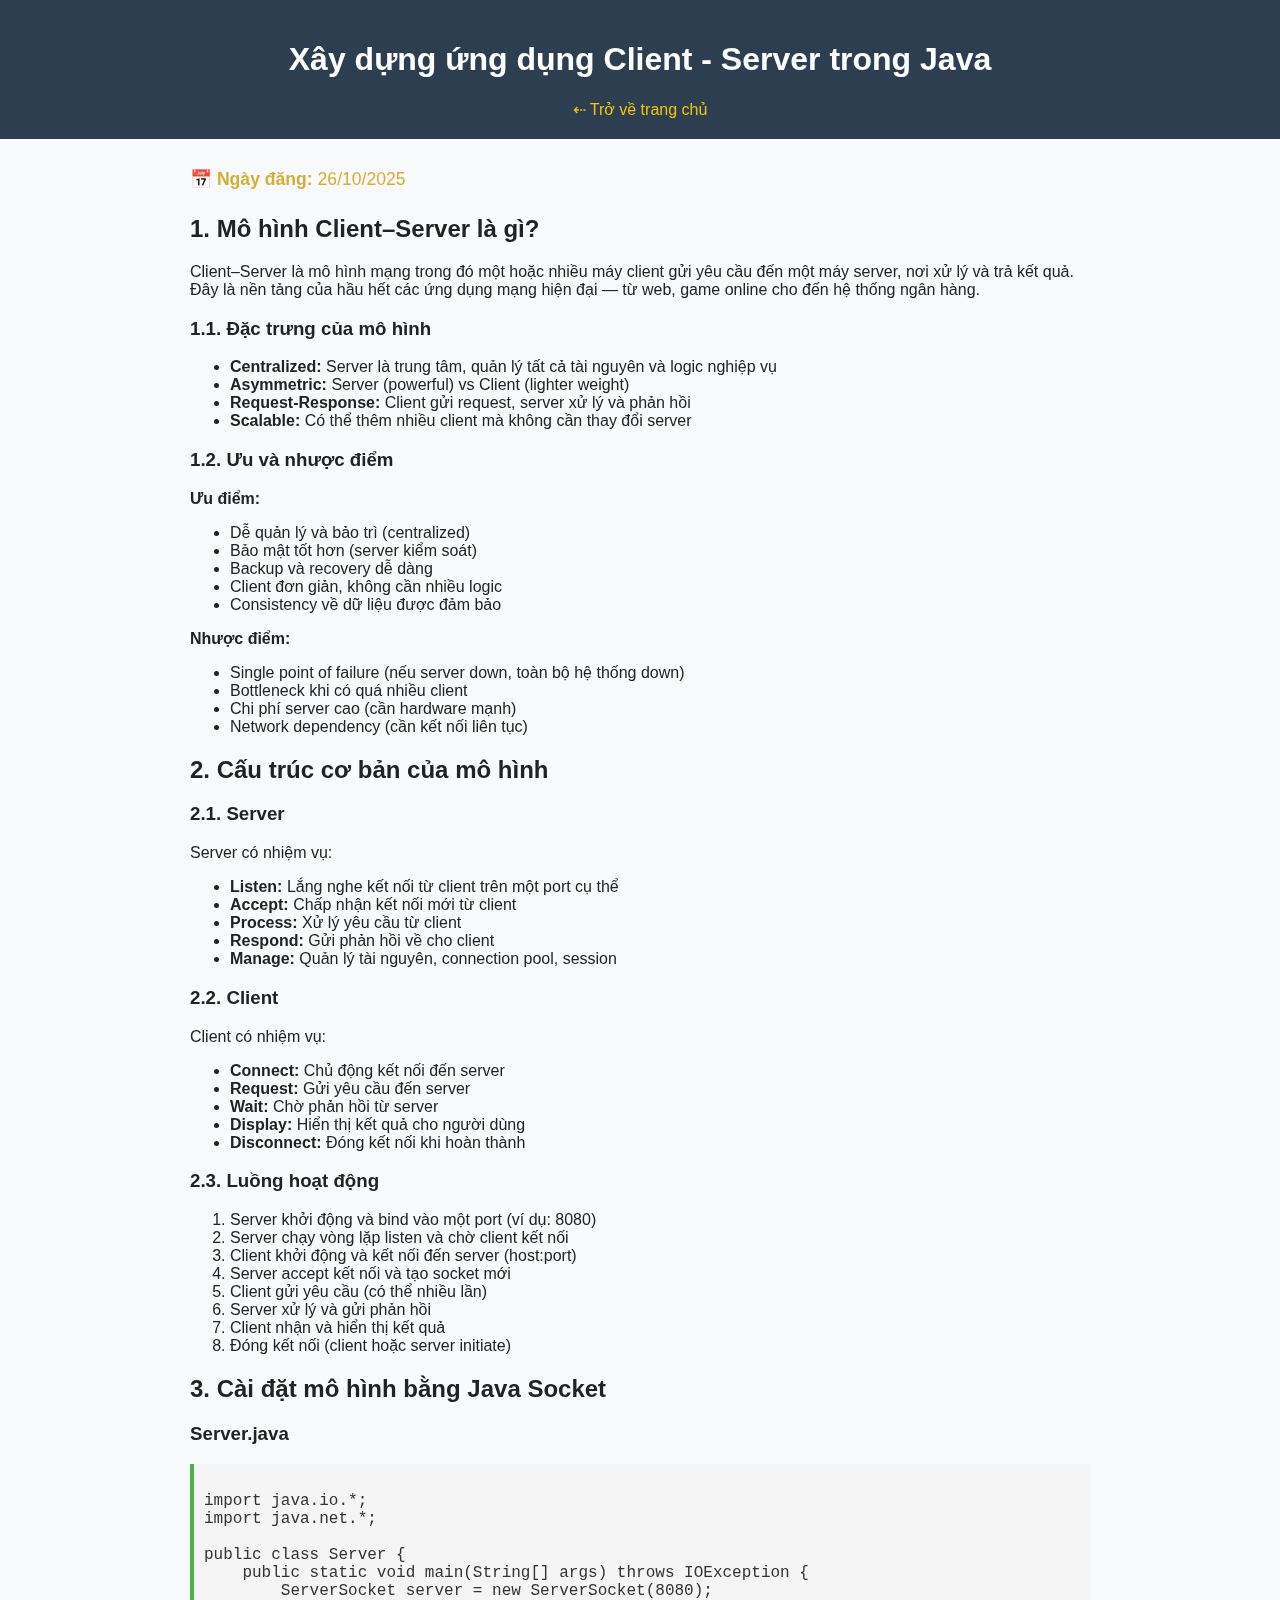
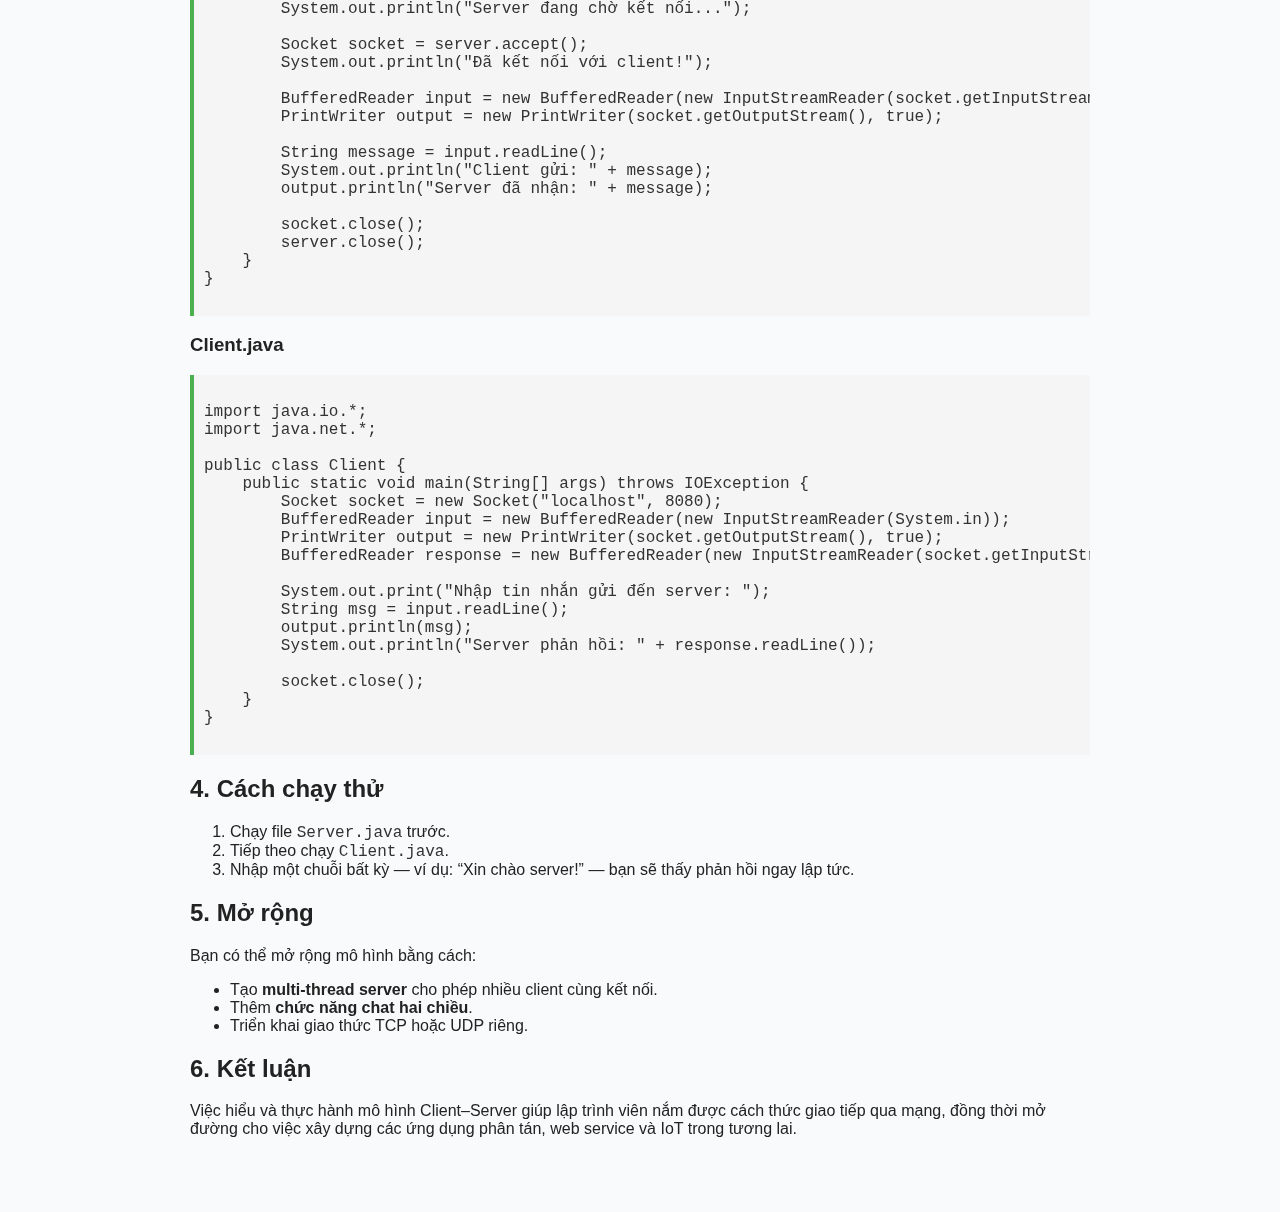
<file: posts/post8.html>
<!DOCTYPE html>
<html lang="vi">
<head>
    <meta charset="UTF-8" />
    <title>Xây dựng ứng dụng Client - Server trong Java</title>
    <link rel="stylesheet" href="../css/style.css" />
</head>
<body>
    <header>
        <h1>Xây dựng ứng dụng Client - Server trong Java</h1>
        <nav><a href="../index.html">⇠ Trở về trang chủ</a></nav>
    </header>

    <main>
        <section>
        <p style="color: #d4af37; font-size: 1.1em; margin-bottom: 25px;"><b>📅 Ngày đăng:</b> 26/10/2025</p>

            <h2>1. Mô hình Client–Server là gì?</h2>
            <p>
                Client–Server là mô hình mạng trong đó một hoặc nhiều máy client gửi yêu cầu đến một máy server, 
                nơi xử lý và trả kết quả. Đây là nền tảng của hầu hết các ứng dụng mạng hiện đại — 
                từ web, game online cho đến hệ thống ngân hàng.
            </p>
            
            <h3>1.1. Đặc trưng của mô hình</h3>
            <ul>
                <li><b>Centralized:</b> Server là trung tâm, quản lý tất cả tài nguyên và logic nghiệp vụ</li>
                <li><b>Asymmetric:</b> Server (powerful) vs Client (lighter weight)</li>
                <li><b>Request-Response:</b> Client gửi request, server xử lý và phản hồi</li>
                <li><b>Scalable:</b> Có thể thêm nhiều client mà không cần thay đổi server</li>
            </ul>
            
            <h3>1.2. Ưu và nhược điểm</h3>
            <p><b>Ưu điểm:</b></p>
            <ul>
                <li>Dễ quản lý và bảo trì (centralized)</li>
                <li>Bảo mật tốt hơn (server kiểm soát)</li>
                <li>Backup và recovery dễ dàng</li>
                <li>Client đơn giản, không cần nhiều logic</li>
                <li>Consistency về dữ liệu được đảm bảo</li>
            </ul>
            
            <p><b>Nhược điểm:</b></p>
            <ul>
                <li>Single point of failure (nếu server down, toàn bộ hệ thống down)</li>
                <li>Bottleneck khi có quá nhiều client</li>
                <li>Chi phí server cao (cần hardware mạnh)</li>
                <li>Network dependency (cần kết nối liên tục)</li>
            </ul>

            <h2>2. Cấu trúc cơ bản của mô hình</h2>
            <h3>2.1. Server</h3>
            <p>
                Server có nhiệm vụ:
            </p>
            <ul>
                <li><b>Listen:</b> Lắng nghe kết nối từ client trên một port cụ thể</li>
                <li><b>Accept:</b> Chấp nhận kết nối mới từ client</li>
                <li><b>Process:</b> Xử lý yêu cầu từ client</li>
                <li><b>Respond:</b> Gửi phản hồi về cho client</li>
                <li><b>Manage:</b> Quản lý tài nguyên, connection pool, session</li>
            </ul>
            
            <h3>2.2. Client</h3>
            <p>
                Client có nhiệm vụ:
            </p>
            <ul>
                <li><b>Connect:</b> Chủ động kết nối đến server</li>
                <li><b>Request:</b> Gửi yêu cầu đến server</li>
                <li><b>Wait:</b> Chờ phản hồi từ server</li>
                <li><b>Display:</b> Hiển thị kết quả cho người dùng</li>
                <li><b>Disconnect:</b> Đóng kết nối khi hoàn thành</li>
            </ul>
            
            <h3>2.3. Luồng hoạt động</h3>
            <ol>
                <li>Server khởi động và bind vào một port (ví dụ: 8080)</li>
                <li>Server chạy vòng lặp listen và chờ client kết nối</li>
                <li>Client khởi động và kết nối đến server (host:port)</li>
                <li>Server accept kết nối và tạo socket mới</li>
                <li>Client gửi yêu cầu (có thể nhiều lần)</li>
                <li>Server xử lý và gửi phản hồi</li>
                <li>Client nhận và hiển thị kết quả</li>
                <li>Đóng kết nối (client hoặc server initiate)</li>
            </ol>

        <h2>3. Cài đặt mô hình bằng Java Socket</h2>

        <h3>Server.java</h3>
        <pre><code>
import java.io.*;
import java.net.*;

public class Server {
    public static void main(String[] args) throws IOException {
        ServerSocket server = new ServerSocket(8080);
        System.out.println("Server đang chờ kết nối...");

        Socket socket = server.accept();
        System.out.println("Đã kết nối với client!");

        BufferedReader input = new BufferedReader(new InputStreamReader(socket.getInputStream()));
        PrintWriter output = new PrintWriter(socket.getOutputStream(), true);

        String message = input.readLine();
        System.out.println("Client gửi: " + message);
        output.println("Server đã nhận: " + message);

        socket.close();
        server.close();
    }
}
        </code></pre>

        <h3>Client.java</h3>
        <pre><code>
import java.io.*;
import java.net.*;

public class Client {
    public static void main(String[] args) throws IOException {
        Socket socket = new Socket("localhost", 8080);
        BufferedReader input = new BufferedReader(new InputStreamReader(System.in));
        PrintWriter output = new PrintWriter(socket.getOutputStream(), true);
        BufferedReader response = new BufferedReader(new InputStreamReader(socket.getInputStream()));

        System.out.print("Nhập tin nhắn gửi đến server: ");
        String msg = input.readLine();
        output.println(msg);
        System.out.println("Server phản hồi: " + response.readLine());

        socket.close();
    }
}
        </code></pre>

        <h2>4. Cách chạy thử</h2>
        <ol>
            <li>Chạy file <code>Server.java</code> trước.</li>
            <li>Tiếp theo chạy <code>Client.java</code>.</li>
            <li>Nhập một chuỗi bất kỳ — ví dụ: “Xin chào server!” — bạn sẽ thấy phản hồi ngay lập tức.</li>
        </ol>

        <h2>5. Mở rộng</h2>
        <p>Bạn có thể mở rộng mô hình bằng cách:</p>
        <ul>
            <li>Tạo <b>multi-thread server</b> cho phép nhiều client cùng kết nối.</li>
            <li>Thêm <b>chức năng chat hai chiều</b>.</li>
            <li>Triển khai giao thức TCP hoặc UDP riêng.</li>
        </ul>

        <h2>6. Kết luận</h2>
        <p>Việc hiểu và thực hành mô hình Client–Server giúp lập trình viên nắm được cách thức giao tiếp qua mạng, đồng thời mở đường cho việc xây dựng các ứng dụng phân tán, web service và IoT trong tương lai.</p>
        </section>
    </main>
</body>
</html>
</file>
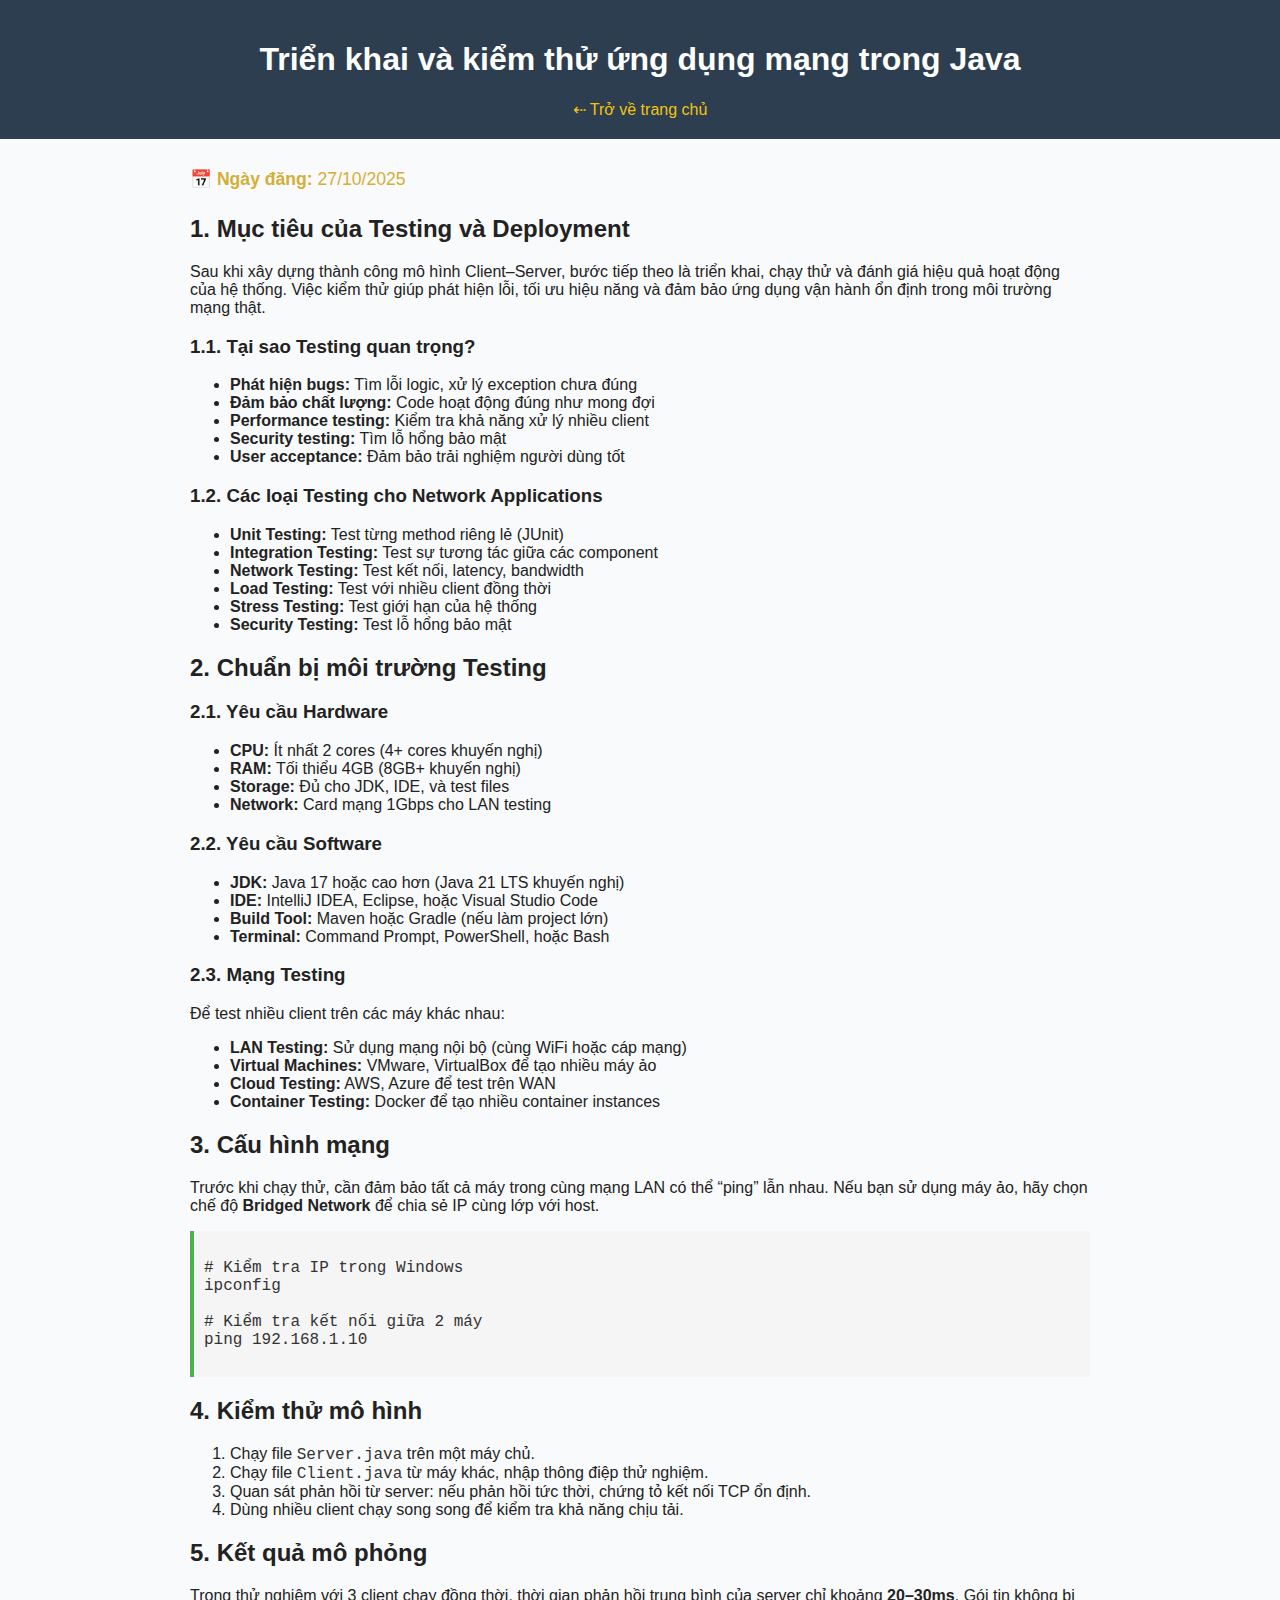
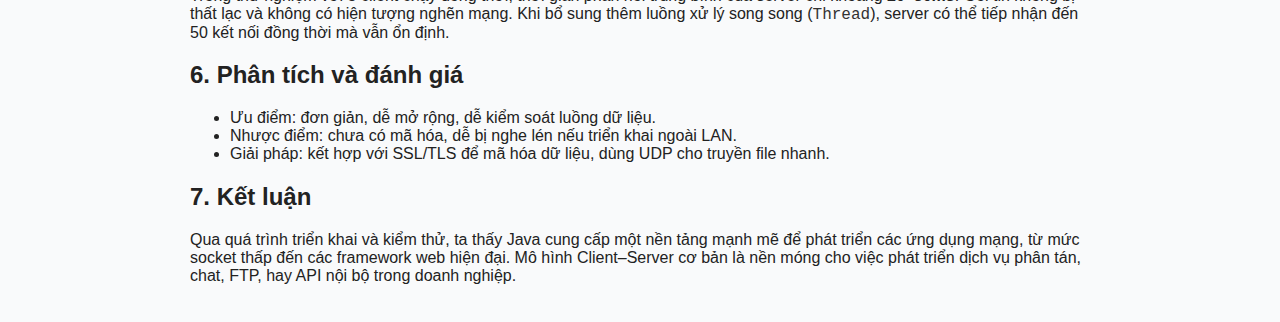
<file: posts/post9.html>
<!DOCTYPE html>
<html lang="vi">
<head>
    <meta charset="UTF-8" />
    <title>Triển khai và kiểm thử ứng dụng mạng trong Java</title>
    <link rel="stylesheet" href="../css/style.css" />
</head>
<body>
    <header>
        <h1>Triển khai và kiểm thử ứng dụng mạng trong Java</h1>
        <nav><a href="../index.html">⇠ Trở về trang chủ</a></nav>
    </header>

    <main>
        <section>
        <p style="color: #d4af37; font-size: 1.1em; margin-bottom: 25px;"><b>📅 Ngày đăng:</b> 27/10/2025</p>

            <h2>1. Mục tiêu của Testing và Deployment</h2>
            <p>
                Sau khi xây dựng thành công mô hình Client–Server, bước tiếp theo là triển khai, chạy thử và đánh giá hiệu quả hoạt động của hệ thống. 
                Việc kiểm thử giúp phát hiện lỗi, tối ưu hiệu năng và đảm bảo ứng dụng vận hành ổn định trong môi trường mạng thật.
            </p>
            
            <h3>1.1. Tại sao Testing quan trọng?</h3>
            <ul>
                <li><b>Phát hiện bugs:</b> Tìm lỗi logic, xử lý exception chưa đúng</li>
                <li><b>Đảm bảo chất lượng:</b> Code hoạt động đúng như mong đợi</li>
                <li><b>Performance testing:</b> Kiểm tra khả năng xử lý nhiều client</li>
                <li><b>Security testing:</b> Tìm lỗ hổng bảo mật</li>
                <li><b>User acceptance:</b> Đảm bảo trải nghiệm người dùng tốt</li>
            </ul>
            
            <h3>1.2. Các loại Testing cho Network Applications</h3>
            <ul>
                <li><b>Unit Testing:</b> Test từng method riêng lẻ (JUnit)</li>
                <li><b>Integration Testing:</b> Test sự tương tác giữa các component</li>
                <li><b>Network Testing:</b> Test kết nối, latency, bandwidth</li>
                <li><b>Load Testing:</b> Test với nhiều client đồng thời</li>
                <li><b>Stress Testing:</b> Test giới hạn của hệ thống</li>
                <li><b>Security Testing:</b> Test lỗ hổng bảo mật</li>
            </ul>

            <h2>2. Chuẩn bị môi trường Testing</h2>
            <h3>2.1. Yêu cầu Hardware</h3>
            <ul>
                <li><b>CPU:</b> Ít nhất 2 cores (4+ cores khuyến nghị)</li>
                <li><b>RAM:</b> Tối thiểu 4GB (8GB+ khuyến nghị)</li>
                <li><b>Storage:</b> Đủ cho JDK, IDE, và test files</li>
                <li><b>Network:</b> Card mạng 1Gbps cho LAN testing</li>
            </ul>
            
            <h3>2.2. Yêu cầu Software</h3>
            <ul>
                <li><b>JDK:</b> Java 17 hoặc cao hơn (Java 21 LTS khuyến nghị)</li>
                <li><b>IDE:</b> IntelliJ IDEA, Eclipse, hoặc Visual Studio Code</li>
                <li><b>Build Tool:</b> Maven hoặc Gradle (nếu làm project lớn)</li>
                <li><b>Terminal:</b> Command Prompt, PowerShell, hoặc Bash</li>
            </ul>
            
            <h3>2.3. Mạng Testing</h3>
            <p>
                Để test nhiều client trên các máy khác nhau:
            </p>
            <ul>
                <li><b>LAN Testing:</b> Sử dụng mạng nội bộ (cùng WiFi hoặc cáp mạng)</li>
                <li><b>Virtual Machines:</b> VMware, VirtualBox để tạo nhiều máy ảo</li>
                <li><b>Cloud Testing:</b> AWS, Azure để test trên WAN</li>
                <li><b>Container Testing:</b> Docker để tạo nhiều container instances</li>
            </ul>

        <h2>3. Cấu hình mạng</h2>
        <p>Trước khi chạy thử, cần đảm bảo tất cả máy trong cùng mạng LAN có thể “ping” lẫn nhau.  
        Nếu bạn sử dụng máy ảo, hãy chọn chế độ <b>Bridged Network</b> để chia sẻ IP cùng lớp với host.</p>

        <pre><code>
# Kiểm tra IP trong Windows
ipconfig

# Kiểm tra kết nối giữa 2 máy
ping 192.168.1.10
        </code></pre>

        <h2>4. Kiểm thử mô hình</h2>
        <ol>
            <li>Chạy file <code>Server.java</code> trên một máy chủ.</li>
            <li>Chạy file <code>Client.java</code> từ máy khác, nhập thông điệp thử nghiệm.</li>
            <li>Quan sát phản hồi từ server: nếu phản hồi tức thời, chứng tỏ kết nối TCP ổn định.</li>
            <li>Dùng nhiều client chạy song song để kiểm tra khả năng chịu tải.</li>
        </ol>

        <h2>5. Kết quả mô phỏng</h2>
        <p>Trong thử nghiệm với 3 client chạy đồng thời, thời gian phản hồi trung bình của server chỉ khoảng <b>20–30ms</b>.  
        Gói tin không bị thất lạc và không có hiện tượng nghẽn mạng.  
        Khi bổ sung thêm luồng xử lý song song (<code>Thread</code>), server có thể tiếp nhận đến 50 kết nối đồng thời mà vẫn ổn định.</p>

        <h2>6. Phân tích và đánh giá</h2>
        <ul>
            <li>Ưu điểm: đơn giản, dễ mở rộng, dễ kiểm soát luồng dữ liệu.</li>
            <li>Nhược điểm: chưa có mã hóa, dễ bị nghe lén nếu triển khai ngoài LAN.</li>
            <li>Giải pháp: kết hợp với SSL/TLS để mã hóa dữ liệu, dùng UDP cho truyền file nhanh.</li>
        </ul>

        <h2>7. Kết luận</h2>
        <p>Qua quá trình triển khai và kiểm thử, ta thấy Java cung cấp một nền tảng mạnh mẽ để phát triển các ứng dụng mạng, từ mức socket thấp đến các framework web hiện đại.  
        Mô hình Client–Server cơ bản là nền móng cho việc phát triển dịch vụ phân tán, chat, FTP, hay API nội bộ trong doanh nghiệp.</p>
        </section>
    </main>
</body>
</html>
</file>
<file: css/style.css>
body {
  font-family: "Segoe UI", sans-serif;
  background: #f9fafb;
  color: #222;
  margin: 0;
  padding: 0;
}

header {
  background: #2c3e50;
  color: #fff;
  padding: 20px;
  text-align: center;
}

header nav a {
  color: #f1c40f;
  text-decoration: none;
  margin: 0 10px;
}

header nav a:hover {
  text-decoration: underline;
}

main {
  max-width: 900px;
  margin: 30px auto;
  padding: 0 20px;
}

.post-card {
  background: #fff;
  border-radius: 10px;
  padding: 20px;
  margin-bottom: 25px;
  box-shadow: 0 2px 6px rgba(0,0,0,0.1);
}

.post-card h2 {
  margin-top: 0;
  color: #2c3e50;
}

.post-card .date {
  color: #777;
  font-size: 0.9em;
  margin-bottom: 8px;
}

.post-card .read-more {
  display: inline-block;
  margin-top: 10px;
  color: #0078ff;
  text-decoration: none;
  font-weight: bold;
}

.post-card .read-more:hover {
  text-decoration: underline;
}

footer {
  background: #2c3e50;
  color: #fff;
  text-align: center;
  padding: 15px;
  margin-top: 30px;
  font-size: 0.9em;
}

pre {
    background-color: #f5f5f5;
    border-left: 4px solid #4caf50;
    padding: 10px;
    overflow-x: auto;
}
code {
    font-family: Consolas, monospace;
    color: #333;
}
</file>
